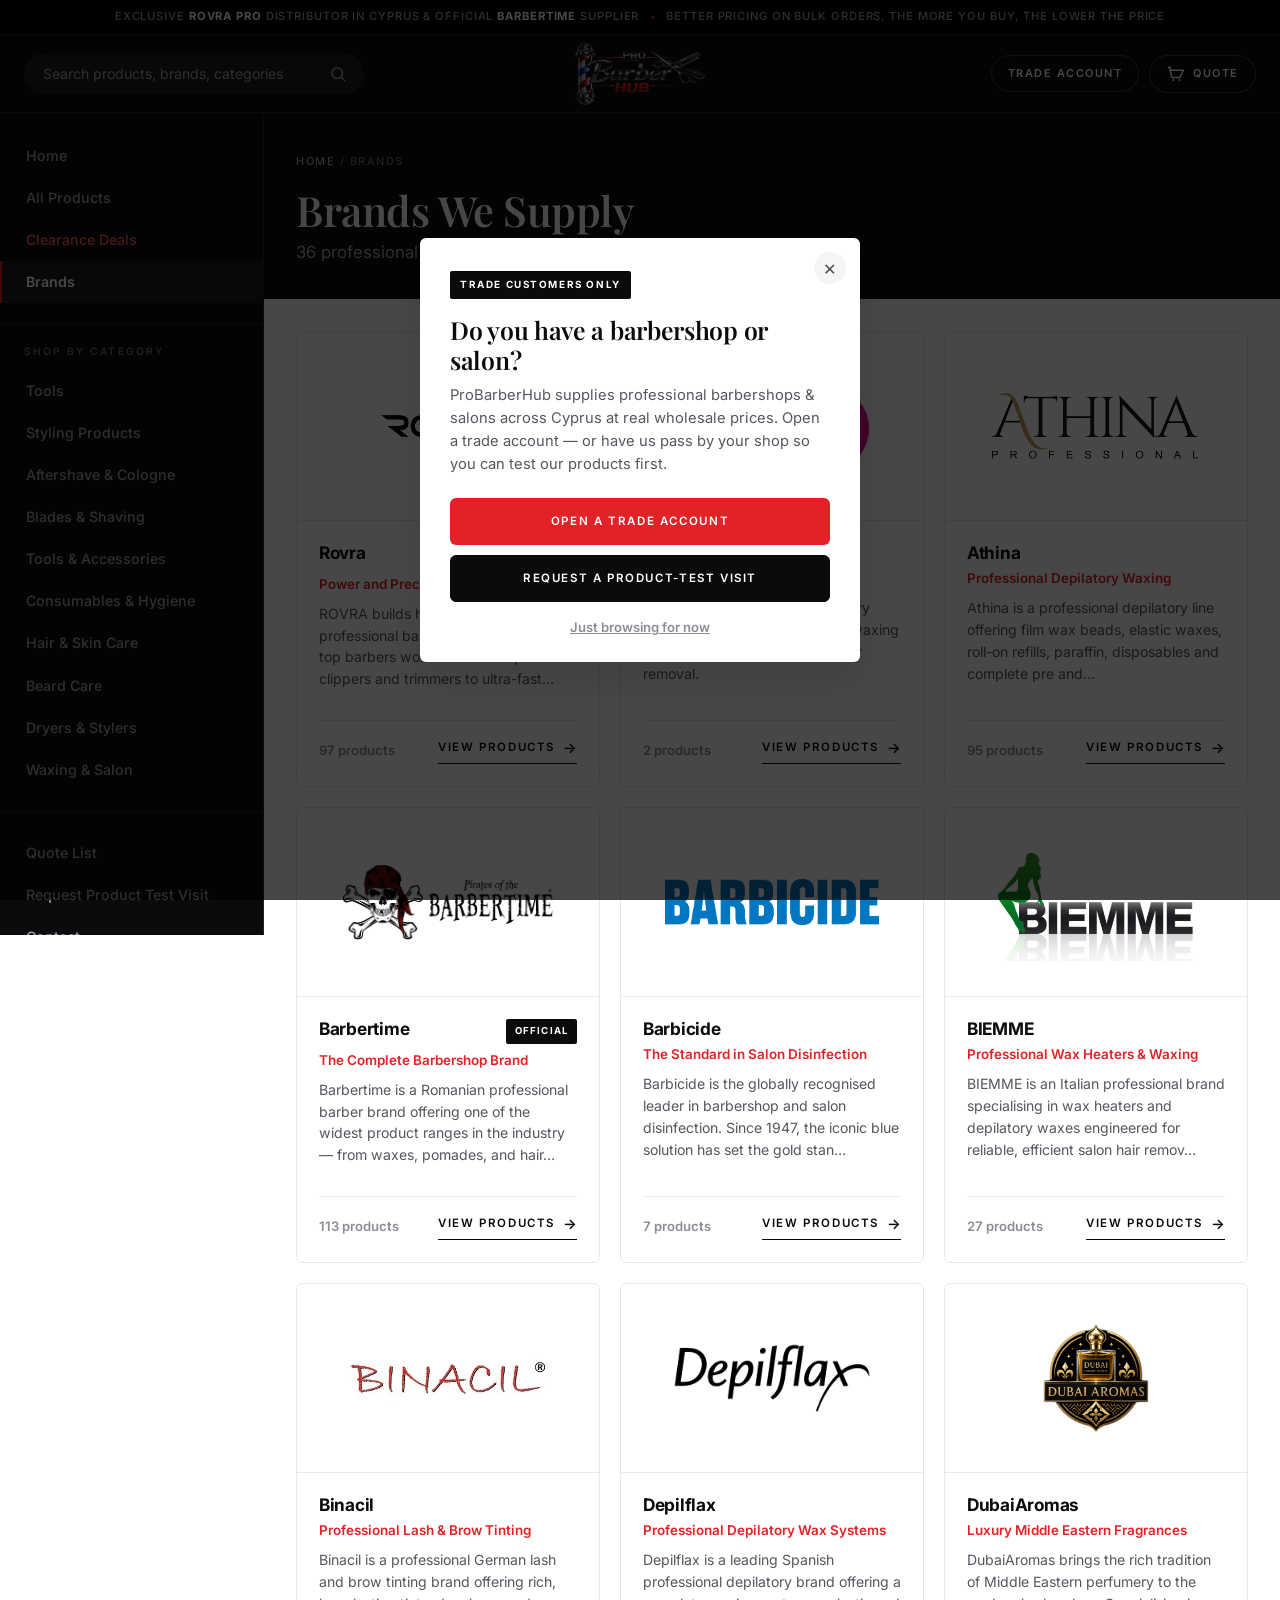
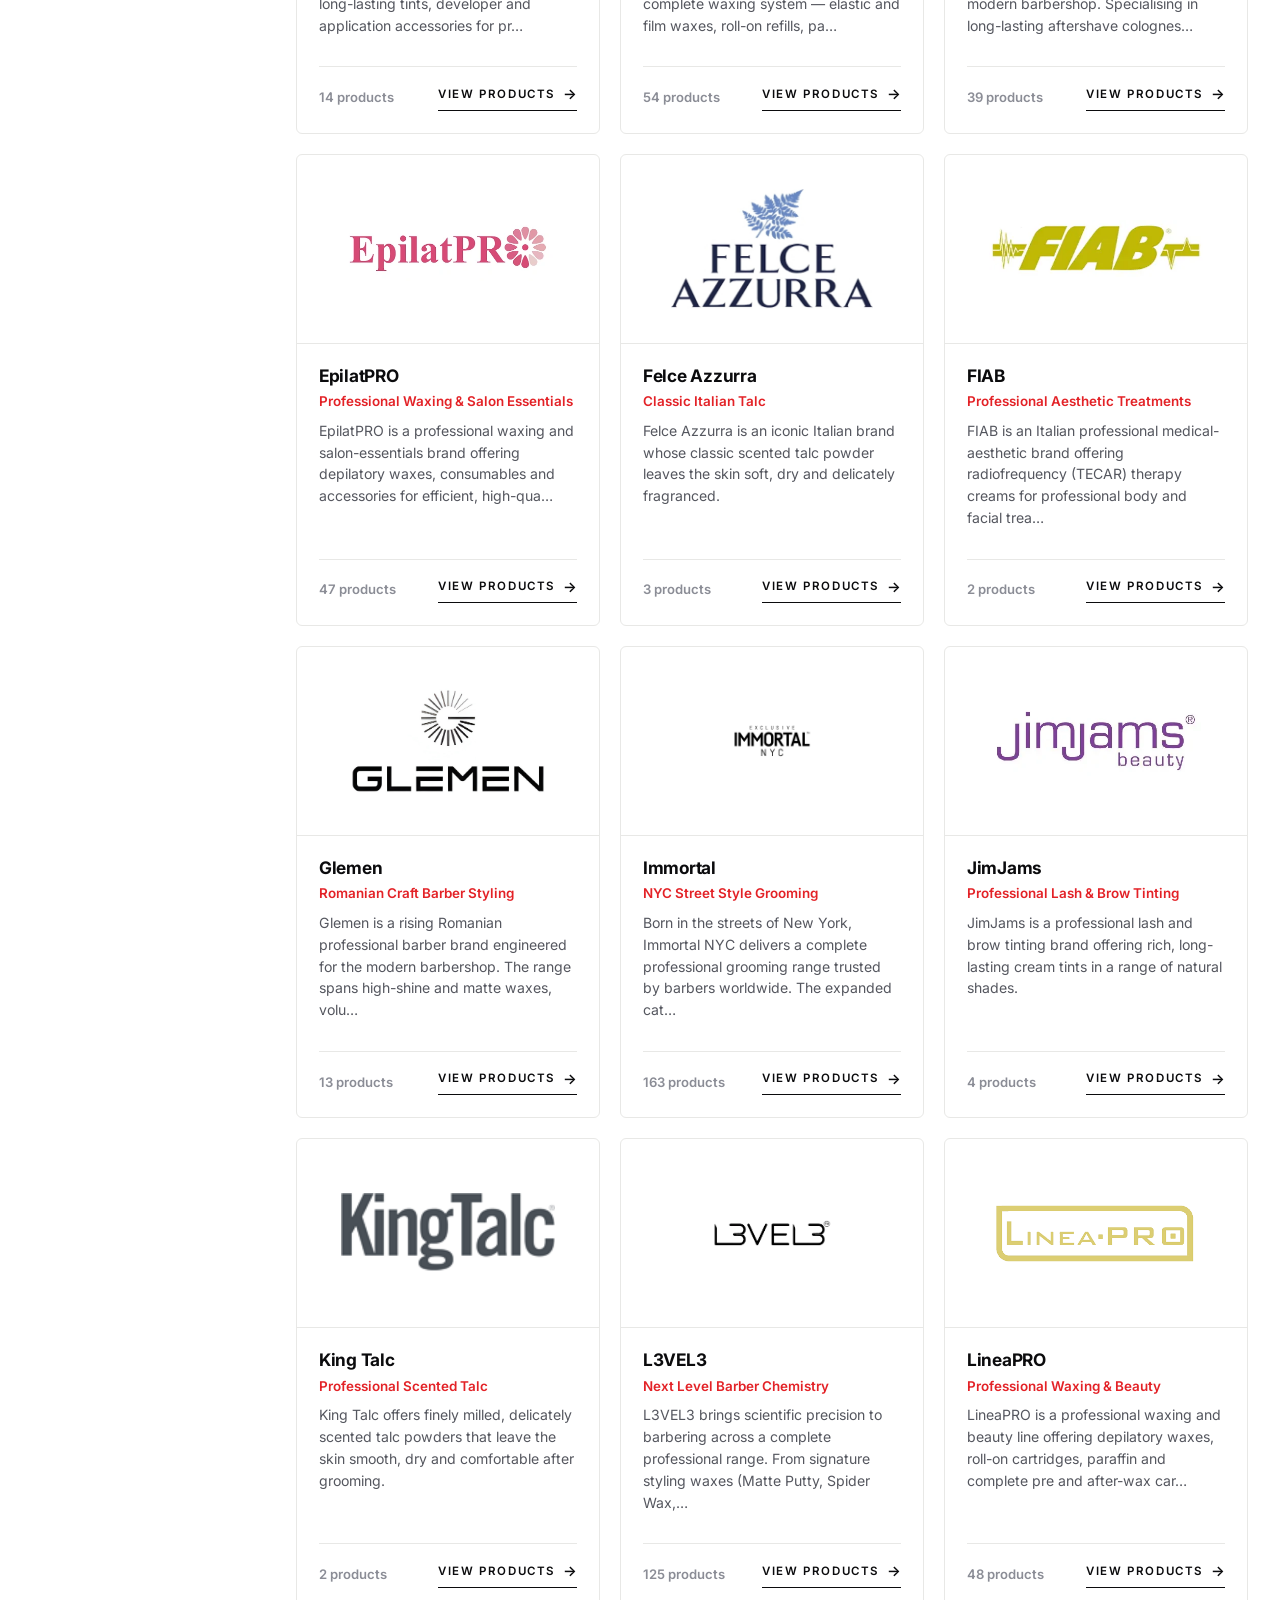
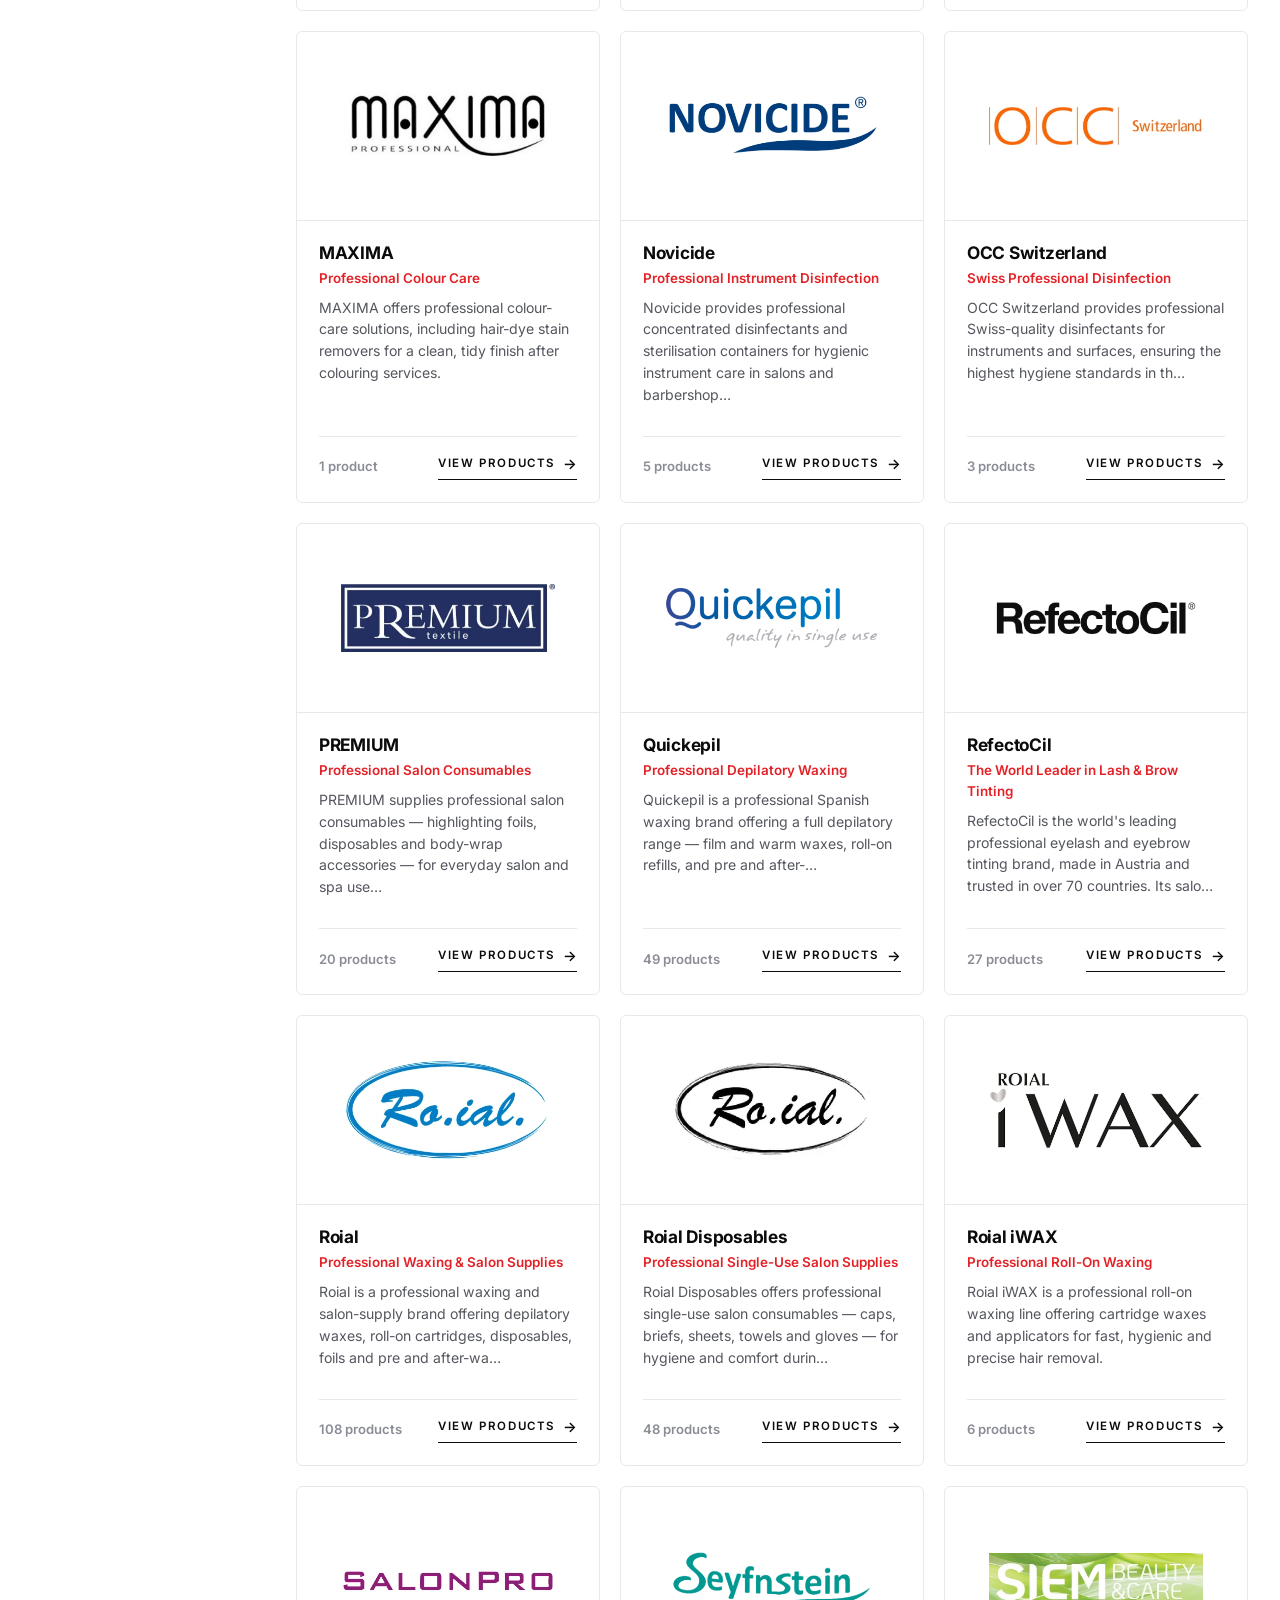
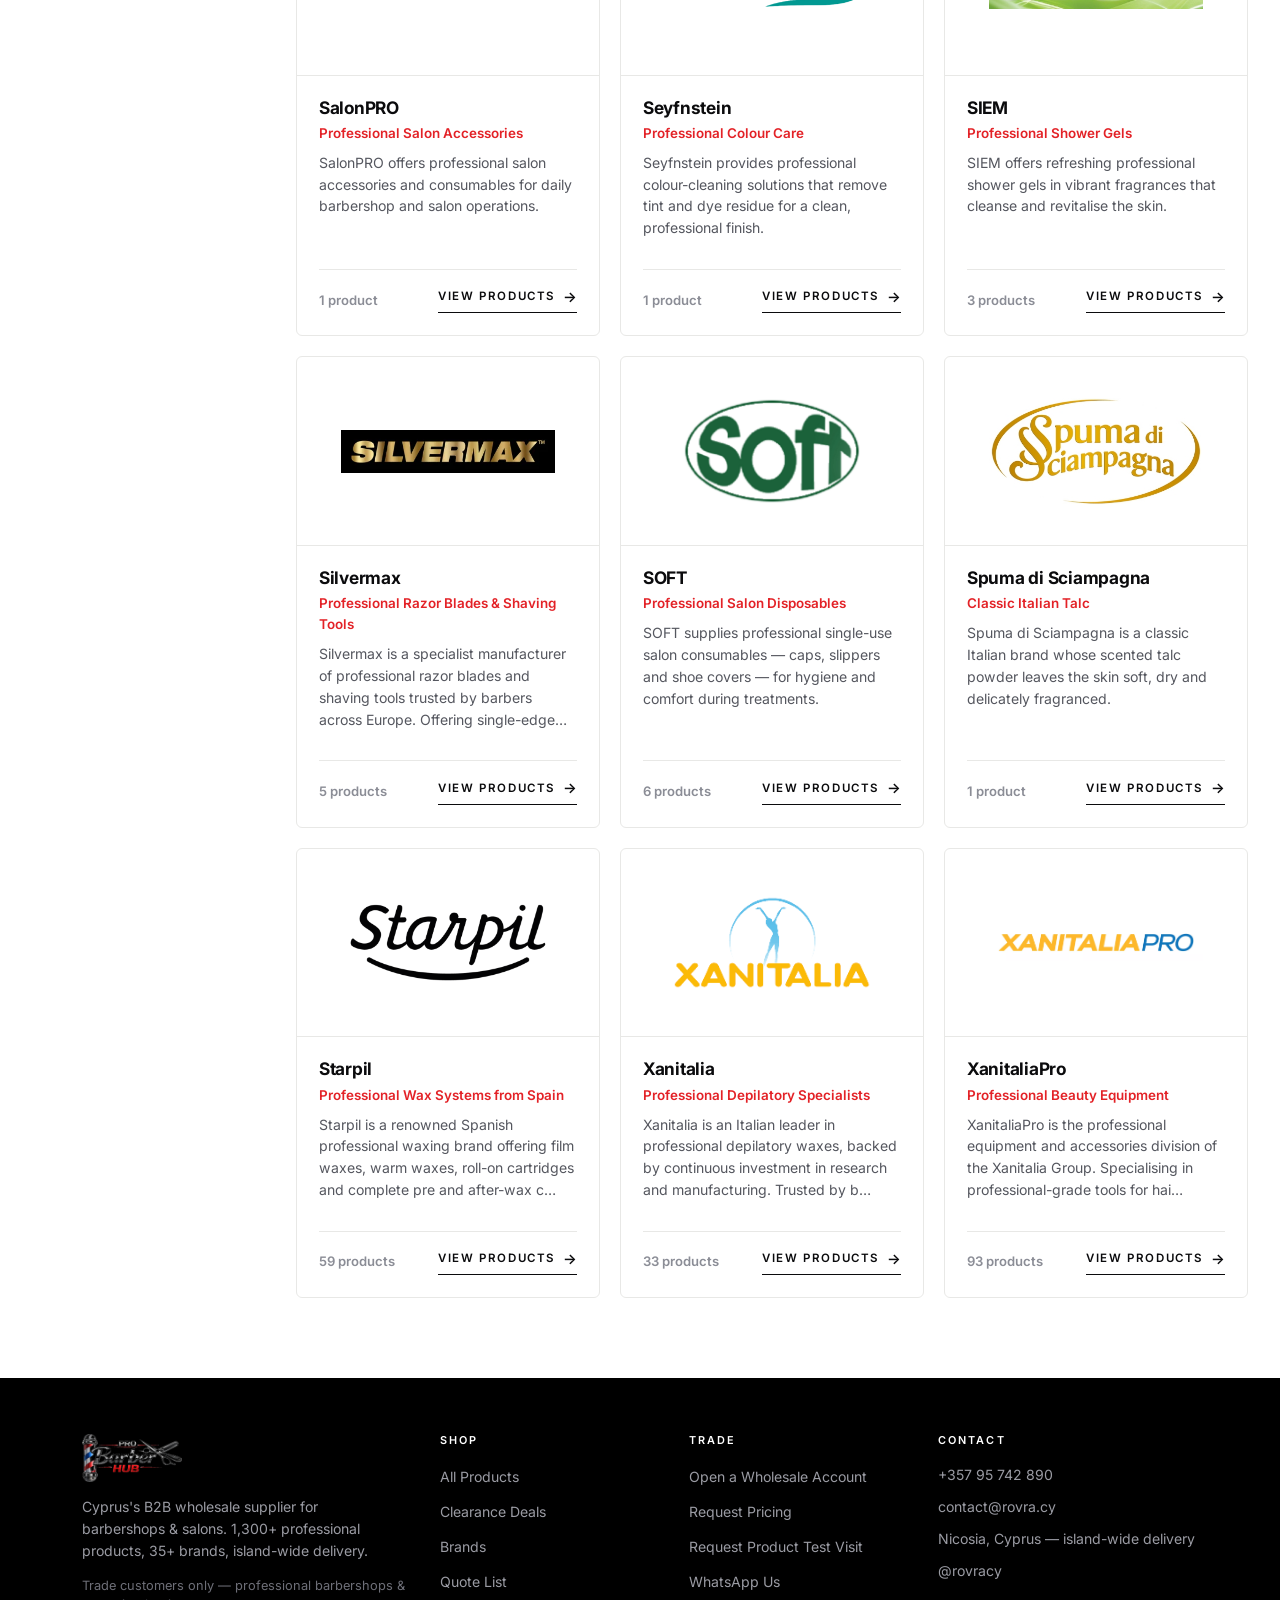
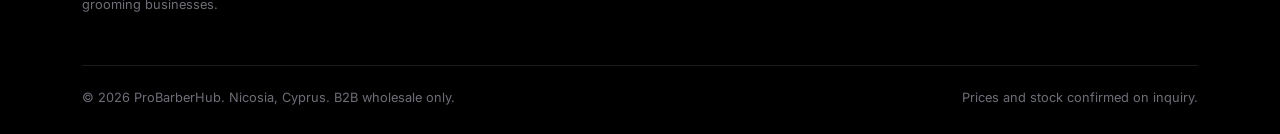
<file: brands.html>
<!DOCTYPE html>
<html lang="en">
<head>
<meta charset="UTF-8" />
<meta name="viewport" content="width=device-width, initial-scale=1.0" />
<meta name="theme-color" content="#0B0B0D" />
<title>Brands We Supply — ProBarberHub Wholesale</title>
<meta name="description" content="35+ professional barber and salon brands available at wholesale — Rovra, Barbertime, Immortal NYC, L3VEL3, Xanitalia and more. Official distributor lines." />
<link rel="icon" type="image/svg+xml" href="data:image/svg+xml,<svg xmlns=%22http://www.w3.org/2000/svg%22 viewBox=%220 0 100 100%22><rect width=%22100%22 height=%22100%22 rx=%2218%22 fill=%22%23131417%22/><text x=%2250%22 y=%2268%22 font-size=%2258%22 font-family=%22Arial%22 font-weight=%22900%22 fill=%22%23E32227%22 text-anchor=%22middle%22>P</text></svg>" />
<link rel="preconnect" href="https://fonts.googleapis.com">
<link rel="preconnect" href="https://fonts.gstatic.com" crossorigin>
<link href="https://fonts.googleapis.com/css2?family=Inter:wght@400;500;600;700&family=Playfair+Display:wght@500;600;700&display=swap" rel="stylesheet">
<link rel="stylesheet" href="css/style.css?v=50">
</head>
<body data-page="brands">

<div id="site-announce"></div>
<div id="site-topbar"></div>
<div id="sidebar-backdrop"></div>
<div class="shell">
  <aside id="site-sidebar"></aside>
  <div class="main-col">

<div class="page-header">
  <div class="container">
    <div class="breadcrumb"><a href="index.html">Home</a> / Brands</div>
    <h1 style="margin-bottom:6px;">Brands We Supply</h1>
    <p class="lede mb-0" id="page-sub">Loading brands…</p>
  </div>
</div>

<main class="container">
  <div class="brand-grid" id="brand-grid">
    <div class="skeleton-card"></div><div class="skeleton-card"></div><div class="skeleton-card"></div>
  </div>
</main>

  </div>
</div>

<footer class="site-footer" id="site-footer"></footer>

<script src="js/app.js?v=50"></script>
<script src="js/cards.js?v=50"></script>
<script src="js/chrome.js?v=50"></script>
<script>
  fetch('data/brands.json?v=50').then(r => r.json()).then(brands => {
    document.getElementById('page-sub').textContent = `${brands.length} professional brands · ${brands.reduce((s,b)=>s+b.productCount,0).toLocaleString()} products at trade prices.`;
    // fixed order: Rovra (house line) first, then alphabetical — never random
    const ordered = brands.slice().sort((a, b) =>
      (a.id === 'rovra' ? 0 : 1) - (b.id === 'rovra' ? 0 : 1) || a.name.localeCompare(b.name));
    document.getElementById('brand-grid').innerHTML = ordered.map(brandCard).join('');
  }).catch(err => { console.error(err); document.getElementById('page-sub').textContent = 'Could not load brands right now.'; });

  function brandCard(b) {
    return `
      <a class="brand-card" href="catalog.html?brand=${encodeURIComponent(b.id)}">
        <div class="brand-card-image"><img src="${b.image}" alt="${escapeHtml(b.name)}" loading="lazy"></div>
        <div class="brand-card-body">
          <div class="brand-card-top">
            <h3 style="margin:0;">${escapeHtml(b.name)}</h3>
            ${b.isOfficialDistributor ? '<span class="brand-official">Official</span>' : ''}
          </div>
          ${b.tagline ? `<div class="brand-tagline">${escapeHtml(b.tagline)}</div>` : ''}
          <p class="brand-desc">${escapeHtml((b.description || '').slice(0, 140))}${b.description && b.description.length > 140 ? '…' : ''}</p>
          <div class="brand-card-footer">
            <span class="brand-count">${b.productCount} product${b.productCount === 1 ? '' : 's'}</span>
            <span class="link-red">View products</span>
          </div>
        </div>
      </a>`;
  }
</script>
</body>
</html>
</file>
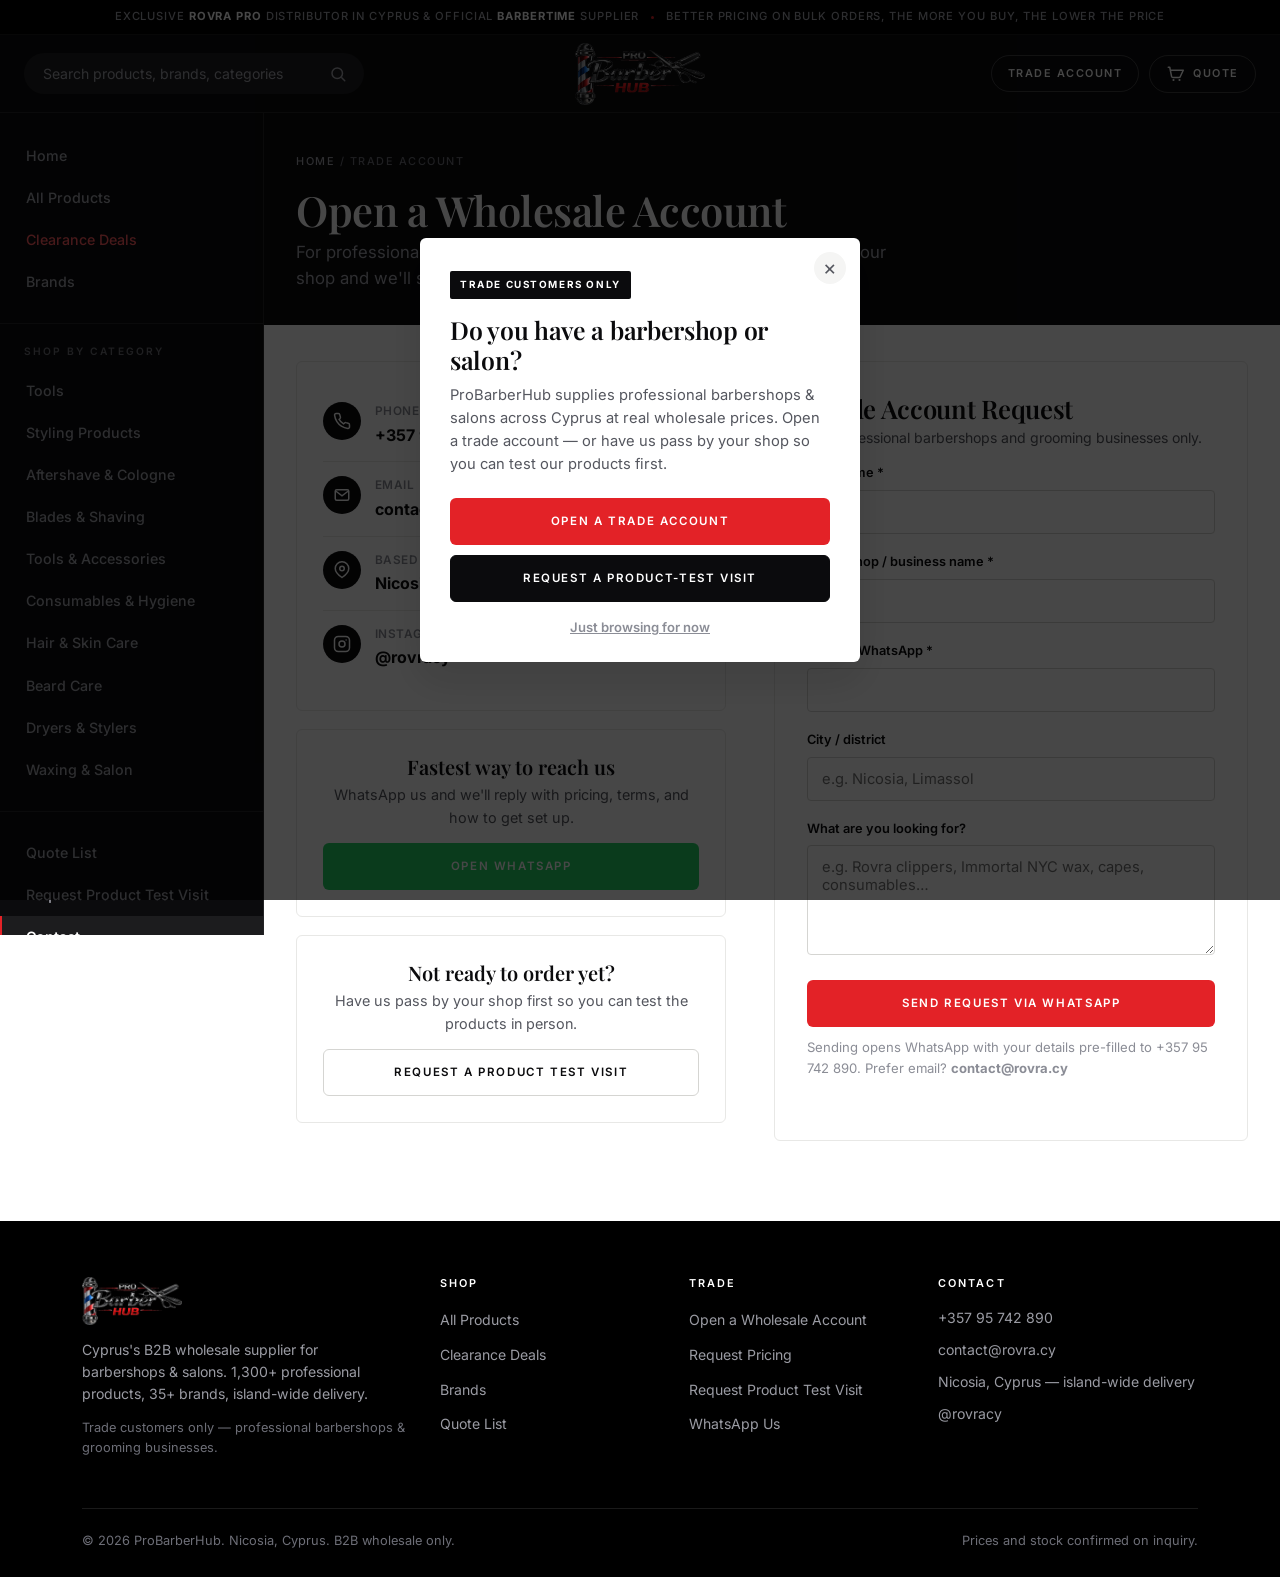
<file: contact.html>
<!DOCTYPE html>
<html lang="en">
<head>
<meta charset="UTF-8" />
<meta name="viewport" content="width=device-width, initial-scale=1.0" />
<meta name="theme-color" content="#0B0B0D" />
<title>Open a Trade Account — ProBarberHub Wholesale</title>
<meta name="description" content="Open a wholesale account with ProBarberHub. WhatsApp, phone, email or the trade form — based in Nicosia, delivering barber &amp; salon supplies island-wide across Cyprus." />
<link rel="icon" type="image/svg+xml" href="data:image/svg+xml,<svg xmlns=%22http://www.w3.org/2000/svg%22 viewBox=%220 0 100 100%22><rect width=%22100%22 height=%22100%22 rx=%2218%22 fill=%22%23131417%22/><text x=%2250%22 y=%2268%22 font-size=%2258%22 font-family=%22Arial%22 font-weight=%22900%22 fill=%22%23E32227%22 text-anchor=%22middle%22>P</text></svg>" />
<link rel="preconnect" href="https://fonts.googleapis.com">
<link rel="preconnect" href="https://fonts.gstatic.com" crossorigin>
<link href="https://fonts.googleapis.com/css2?family=Inter:wght@400;500;600;700&family=Playfair+Display:wght@500;600;700&display=swap" rel="stylesheet">
<link rel="stylesheet" href="css/style.css?v=50">
</head>
<body data-page="contact">

<div id="site-announce"></div>
<div id="site-topbar"></div>
<div id="sidebar-backdrop"></div>
<div class="shell">
  <aside id="site-sidebar"></aside>
  <div class="main-col">

<div class="page-header">
  <div class="container">
    <div class="breadcrumb"><a href="index.html">Home</a> / Trade Account</div>
    <h1 style="margin-bottom:6px;">Open a Wholesale Account</h1>
    <p class="lede mb-0">For professional barbershops and salons across Cyprus. Tell us about your shop and we'll set you up with trade pricing.</p>
  </div>
</div>

<main class="container contact-layout">
  <div>
    <div class="info-card">
      <div class="contact-row">
        <div class="ico"><svg width="18" height="18" viewBox="0 0 24 24" fill="none"><path d="M22 16.9v3a2 2 0 0 1-2.2 2 19.8 19.8 0 0 1-8.6-3.1 19.5 19.5 0 0 1-6-6A19.8 19.8 0 0 1 2.1 4.2 2 2 0 0 1 4.1 2h3a2 2 0 0 1 2 1.7c.1 1 .4 1.9.7 2.8a2 2 0 0 1-.4 2.1L8.1 9.9a16 16 0 0 0 6 6l1.3-1.3a2 2 0 0 1 2.1-.4c.9.3 1.8.6 2.8.7a2 2 0 0 1 1.7 2z" stroke="currentColor" stroke-width="2"/></svg></div>
        <div><div class="label">Phone / WhatsApp</div><div class="value"><a href="tel:+35795742890">+357 95 742 890</a></div></div>
      </div>
      <div class="contact-row">
        <div class="ico"><svg width="18" height="18" viewBox="0 0 24 24" fill="none"><rect x="3" y="5" width="18" height="14" rx="2" stroke="currentColor" stroke-width="2"/><path d="M4 7l8 6 8-6" stroke="currentColor" stroke-width="2"/></svg></div>
        <div><div class="label">Email</div><div class="value"><a href="mailto:contact@rovra.cy">contact@rovra.cy</a></div></div>
      </div>
      <div class="contact-row">
        <div class="ico"><svg width="18" height="18" viewBox="0 0 24 24" fill="none"><path d="M21 10c0 6-9 12-9 12s-9-6-9-12a9 9 0 1 1 18 0z" stroke="currentColor" stroke-width="2"/><circle cx="12" cy="10" r="3" stroke="currentColor" stroke-width="2"/></svg></div>
        <div><div class="label">Based In</div><div class="value">Nicosia, Cyprus — island-wide delivery</div></div>
      </div>
      <div class="contact-row">
        <div class="ico"><svg width="18" height="18" viewBox="0 0 24 24" fill="none"><rect x="2" y="2" width="20" height="20" rx="5" stroke="currentColor" stroke-width="2"/><circle cx="12" cy="12" r="4" stroke="currentColor" stroke-width="2"/><circle cx="17.5" cy="6.5" r="1" fill="currentColor"/></svg></div>
        <div><div class="label">Instagram</div><div class="value"><a href="https://instagram.com/rovracy" target="_blank" rel="noopener">@rovracy</a></div></div>
      </div>
    </div>
    <div class="info-card" style="text-align:center;">
      <h3 style="margin-bottom:6px;">Fastest way to reach us</h3>
      <p style="font-size:.9rem;">WhatsApp us and we'll reply with pricing, terms, and how to get set up.</p>
      <a href="#" class="btn btn-wa btn-block" data-whatsapp="Hi, I'd like to open a wholesale account with ProBarberHub. Can you share pricing and terms?">Open WhatsApp</a>
    </div>
    <div class="info-card" style="text-align:center;">
      <h3 style="margin-bottom:6px;">Not ready to order yet?</h3>
      <p style="font-size:.9rem;">Have us pass by your shop first so you can test the products in person.</p>
      <a href="test-visit.html" class="btn btn-outline btn-block">Request a Product Test Visit</a>
    </div>
  </div>

  <div class="form-card">
    <h2 style="margin-bottom:4px;">Trade Account Request</h2>
    <p style="font-size:.88rem;">For professional barbershops and grooming businesses only.</p>
    <form id="trade-form">
      <div class="form-row"><label for="fld-name">Your name *</label><input type="text" id="fld-name" required></div>
      <div class="form-row"><label for="fld-business">Barbershop / business name *</label><input type="text" id="fld-business" required></div>
      <div class="form-row"><label for="fld-phone">Phone / WhatsApp *</label><input type="tel" id="fld-phone" required></div>
      <div class="form-row"><label for="fld-city">City / district</label><input type="text" id="fld-city" placeholder="e.g. Nicosia, Limassol"></div>
      <div class="form-row"><label for="fld-message">What are you looking for?</label><textarea id="fld-message" placeholder="e.g. Rovra clippers, Immortal NYC wax, capes, consumables…"></textarea></div>
      <button type="submit" class="btn btn-red btn-block">Send Request via WhatsApp</button>
      <p class="form-note">Sending opens WhatsApp with your details pre-filled to +357 95 742 890. Prefer email? <a href="mailto:contact@rovra.cy" style="font-weight:700;">contact@rovra.cy</a></p>
      <div class="form-success" id="form-success">Thanks! We'll get back to you shortly with trade pricing.</div>
    </form>
  </div>
</main>

  </div>
</div>

<footer class="site-footer" id="site-footer"></footer>

<script src="js/app.js?v=50"></script>
<script src="js/cards.js?v=50"></script>
<script src="js/chrome.js?v=50"></script>
<script>
  const presetProduct = new URLSearchParams(location.search).get('product');
  if (presetProduct) {
    const m = document.getElementById('fld-message');
    if (m) m.value = `I'm interested in: ${presetProduct}`;
  }
  document.getElementById('trade-form').addEventListener('submit', (e) => {
    e.preventDefault();
    const v = id => (document.getElementById(id).value || '').trim();
    const lines = [
      `Trade account request from ${v('fld-name')}`,
      `Business: ${v('fld-business')}`,
      `Phone: ${v('fld-phone')}`,
      v('fld-city') ? `City: ${v('fld-city')}` : null,
      v('fld-message') ? `Looking for: ${v('fld-message')}` : null,
    ].filter(Boolean);
    window.open(whatsappLink(lines.join('\n')), '_blank', 'noopener');
    document.getElementById('form-success').classList.add('show');
  });
</script>
</body>
</html>
</file>
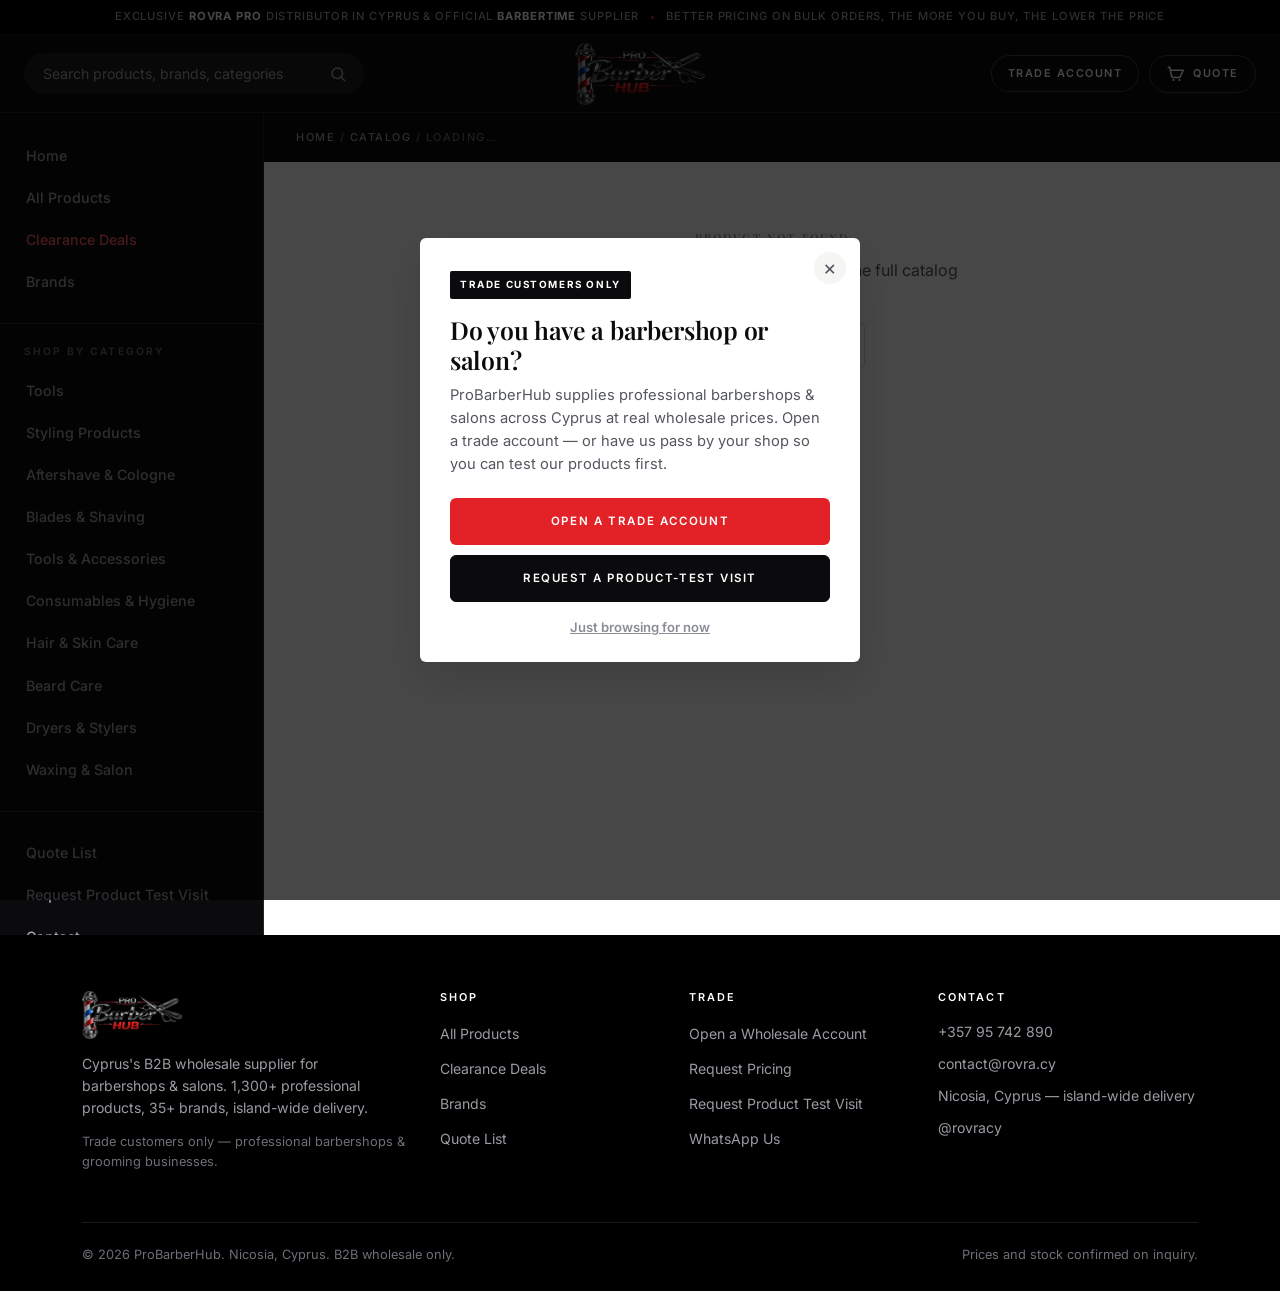
<file: product.html>
<!DOCTYPE html>
<html lang="en">
<head>
<meta charset="UTF-8" />
<meta name="viewport" content="width=device-width, initial-scale=1.0" />
<meta name="theme-color" content="#0B0B0D" />
<title id="doc-title">Product — ProBarberHub</title>
<meta name="description" id="doc-desc" content="Professional barber product available at wholesale trade pricing from ProBarberHub." />
<link rel="icon" type="image/svg+xml" href="data:image/svg+xml,<svg xmlns=%22http://www.w3.org/2000/svg%22 viewBox=%220 0 100 100%22><rect width=%22100%22 height=%22100%22 rx=%2218%22 fill=%22%23131417%22/><text x=%2250%22 y=%2268%22 font-size=%2258%22 font-family=%22Arial%22 font-weight=%22900%22 fill=%22%23E32227%22 text-anchor=%22middle%22>P</text></svg>" />
<link rel="preconnect" href="https://fonts.googleapis.com">
<link rel="preconnect" href="https://fonts.gstatic.com" crossorigin>
<link href="https://fonts.googleapis.com/css2?family=Inter:wght@400;500;600;700&family=Playfair+Display:wght@500;600;700&display=swap" rel="stylesheet">
<link rel="stylesheet" href="css/style.css?v=50">
</head>
<body data-page="product">

<div id="site-announce"></div>
<div id="site-topbar"></div>
<div id="sidebar-backdrop"></div>
<div class="shell">
  <aside id="site-sidebar"></aside>
  <div class="main-col">

<div class="page-header">
  <div class="container">
    <div class="breadcrumb" id="breadcrumb"><a href="index.html">Home</a> / <a href="catalog.html">Catalog</a> / <span id="bc-name">Loading…</span></div>
  </div>
</div>

<main class="container" id="pd-root">
  <div style="padding:60px 0;text-align:center;color:var(--ink-soft);">Loading product…</div>
</main>

<section style="padding-bottom:60px;">
  <div class="container">
    <div class="section-head" id="related-head" style="display:none;"><div class="section-title-red"><h2 id="related-heading">Related Products</h2></div></div>
    <div class="carousel-wrap" id="related-carousel-wrap" style="display:none;">
      <button class="carousel-arrow prev" aria-label="Previous">
        <svg width="18" height="18" viewBox="0 0 24 24" fill="none"><path d="M15 18l-6-6 6-6" stroke="currentColor" stroke-width="2.4" stroke-linecap="round" stroke-linejoin="round"/></svg>
      </button>
      <div class="carousel-track" id="related-grid"></div>
      <button class="carousel-arrow next" aria-label="Next">
        <svg width="18" height="18" viewBox="0 0 24 24" fill="none"><path d="M9 6l6 6-6 6" stroke="currentColor" stroke-width="2.4" stroke-linecap="round" stroke-linejoin="round"/></svg>
      </button>
    </div>
  </div>
</section>

  </div>
</div>

<footer class="site-footer" id="site-footer"></footer>

<script src="js/app.js?v=50"></script>
<script src="js/cards.js?v=50"></script>
<script src="js/chrome.js?v=50"></script>
<script src="js/carousel.js?v=50"></script>
<script src="js/product.js?v=50"></script>
</body>
</html>
</file>
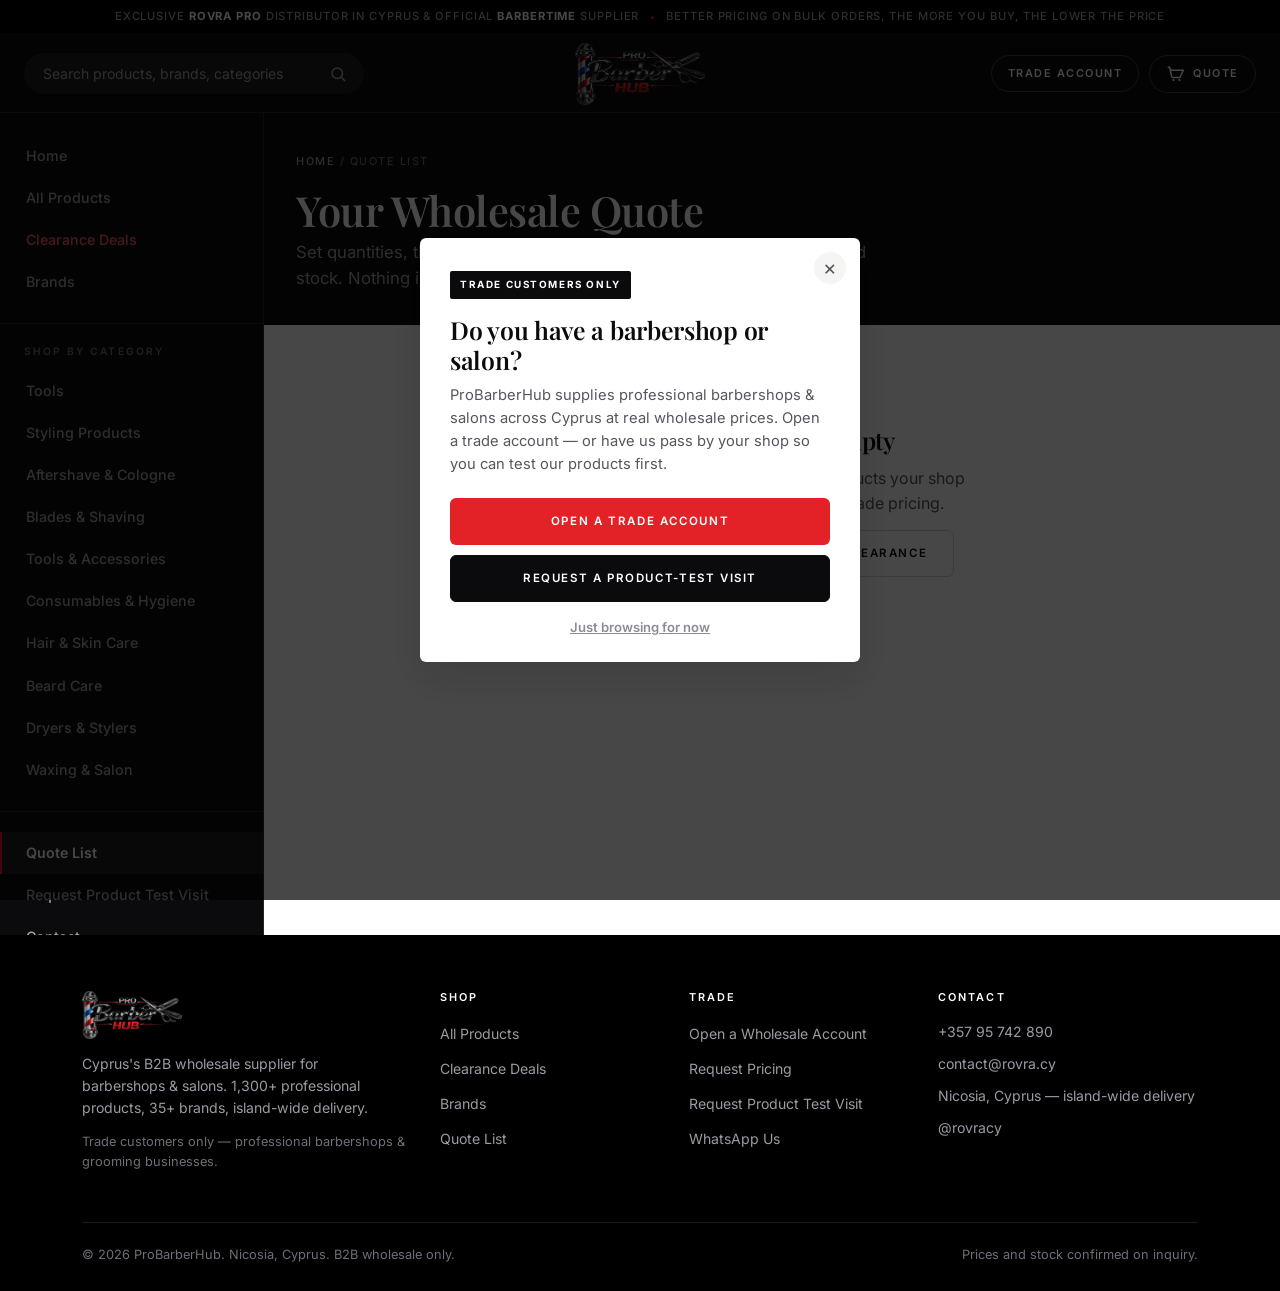
<file: quote.html>
<!DOCTYPE html>
<html lang="en">
<head>
<meta charset="UTF-8" />
<meta name="viewport" content="width=device-width, initial-scale=1.0" />
<meta name="theme-color" content="#0B0B0D" />
<title>Your Quote List — ProBarberHub Wholesale</title>
<meta name="description" content="Review the products in your wholesale quote and send them to ProBarberHub for trade pricing and availability." />
<link rel="icon" type="image/svg+xml" href="data:image/svg+xml,<svg xmlns=%22http://www.w3.org/2000/svg%22 viewBox=%220 0 100 100%22><rect width=%22100%22 height=%22100%22 rx=%2218%22 fill=%22%23131417%22/><text x=%2250%22 y=%2268%22 font-size=%2258%22 font-family=%22Arial%22 font-weight=%22900%22 fill=%22%23E32227%22 text-anchor=%22middle%22>P</text></svg>" />
<link rel="preconnect" href="https://fonts.googleapis.com">
<link rel="preconnect" href="https://fonts.gstatic.com" crossorigin>
<link href="https://fonts.googleapis.com/css2?family=Inter:wght@400;500;600;700&family=Playfair+Display:wght@500;600;700&display=swap" rel="stylesheet">
<link rel="stylesheet" href="css/style.css?v=50">
</head>
<body data-page="quote">

<div id="site-announce"></div>
<div id="site-topbar"></div>
<div id="sidebar-backdrop"></div>
<div class="shell">
  <aside id="site-sidebar"></aside>
  <div class="main-col">

<div class="page-header">
  <div class="container">
    <div class="breadcrumb"><a href="index.html">Home</a> / Quote List</div>
    <h1 style="margin-bottom:6px;">Your Wholesale Quote</h1>
    <p class="lede mb-0">Set quantities, then send us your list — we'll reply with trade pricing and stock. Nothing is charged; this is a pricing request.</p>
  </div>
</div>

<main class="container quote-layout">
  <div id="quote-root"></div>
</main>

  </div>
</div>

<footer class="site-footer" id="site-footer"></footer>

<script src="js/app.js?v=50"></script>
<script src="js/cards.js?v=50"></script>
<script src="js/chrome.js?v=50"></script>
<script src="js/quote.js?v=50"></script>
</body>
</html>
</file>
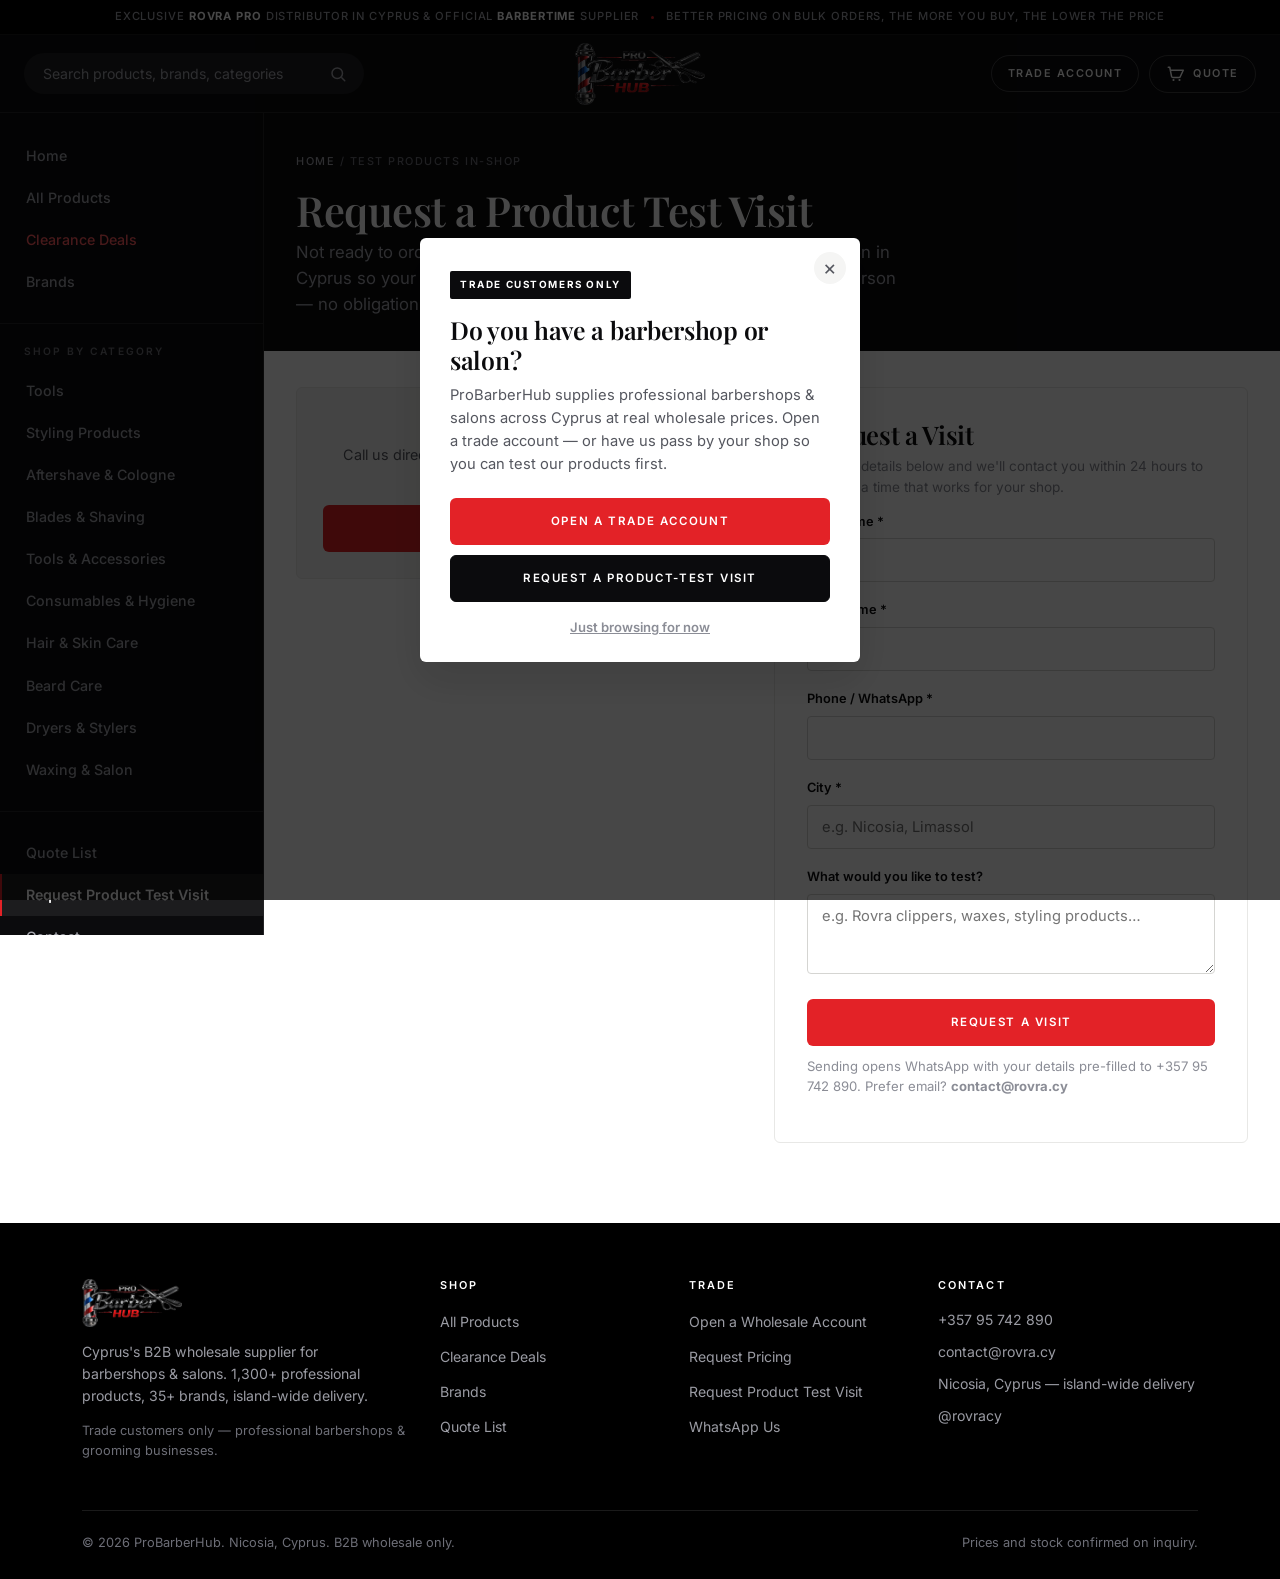
<file: test-visit.html>
<!DOCTYPE html>
<html lang="en">
<head>
<meta charset="UTF-8" />
<meta name="viewport" content="width=device-width, initial-scale=1.0" />
<meta name="theme-color" content="#0B0B0D" />
<title>Request a Product Test Visit — ProBarberHub Wholesale</title>
<meta name="description" content="Have ProBarberHub pass by your barbershop or salon in Cyprus to test Rovra, Barbertime and other professional products in person before you order." />
<link rel="icon" type="image/svg+xml" href="data:image/svg+xml,<svg xmlns=%22http://www.w3.org/2000/svg%22 viewBox=%220 0 100 100%22><rect width=%22100%22 height=%22100%22 rx=%2218%22 fill=%22%23131417%22/><text x=%2250%22 y=%2268%22 font-size=%2258%22 font-family=%22Arial%22 font-weight=%22900%22 fill=%22%23E32227%22 text-anchor=%22middle%22>P</text></svg>" />
<link rel="preconnect" href="https://fonts.googleapis.com">
<link rel="preconnect" href="https://fonts.gstatic.com" crossorigin>
<link href="https://fonts.googleapis.com/css2?family=Inter:wght@400;500;600;700&family=Playfair+Display:wght@500;600;700&display=swap" rel="stylesheet">
<link rel="stylesheet" href="css/style.css?v=50">
</head>
<body data-page="test-visit">

<div id="site-announce"></div>
<div id="site-topbar"></div>
<div id="sidebar-backdrop"></div>
<div class="shell">
  <aside id="site-sidebar"></aside>
  <div class="main-col">

<div class="page-header">
  <div class="container">
    <div class="breadcrumb"><a href="index.html">Home</a> / Test Products In-Shop</div>
    <h1 style="margin-bottom:6px;">Request a Product Test Visit</h1>
    <p class="lede mb-0">Not ready to order sight-unseen? We'll pass by your barbershop or salon in Cyprus so your team can try Rovra, Barbertime and our other lines in person — no obligation.</p>
  </div>
</div>

<main class="container contact-layout">
  <div>
    <div class="info-card" style="text-align:center; background:var(--bg-soft);">
      <h3 style="margin-bottom:10px; font-size:1.1rem;">Need it sooner?</h3>
      <p style="font-size:.9rem; margin-bottom:16px;">Call us directly — our team can arrange a visit this week.</p>
      <a href="tel:+35795742890" class="btn btn-red btn-block">Call +357 95 742 890</a>
    </div>
  </div>

  <div class="form-card">
    <h2 style="margin-bottom:6px;">Request a Visit</h2>
    <p style="font-size:.85rem; color:var(--muted);">Fill your details below and we'll contact you within 24 hours to arrange a time that works for your shop.</p>
    <form id="visit-form">
      <div class="form-row"><label for="fld-name">Your name *</label><input type="text" id="fld-name" required></div>
      <div class="form-row"><label for="fld-business">Shop name *</label><input type="text" id="fld-business" required></div>
      <div class="form-row"><label for="fld-phone">Phone / WhatsApp *</label><input type="tel" id="fld-phone" required></div>
      <div class="form-row"><label for="fld-city">City *</label><input type="text" id="fld-city" placeholder="e.g. Nicosia, Limassol" required></div>
      <div class="form-row"><label for="fld-products">What would you like to test?</label><textarea id="fld-products" placeholder="e.g. Rovra clippers, waxes, styling products…" style="min-height:80px;"></textarea></div>
      <button type="submit" class="btn btn-red btn-block">Request a Visit</button>
      <p class="form-note">Sending opens WhatsApp with your details pre-filled to +357 95 742 890. Prefer email? <a href="mailto:contact@rovra.cy" style="font-weight:700;">contact@rovra.cy</a></p>
      <div class="form-success" id="form-success">Thanks! We'll be in touch shortly to arrange your visit.</div>
    </form>
  </div>
</main>

  </div>
</div>

<footer class="site-footer" id="site-footer"></footer>

<script src="js/app.js?v=50"></script>
<script src="js/cards.js?v=50"></script>
<script src="js/chrome.js?v=50"></script>
<script>
  document.getElementById('visit-form').addEventListener('submit', (e) => {
    e.preventDefault();
    const v = id => (document.getElementById(id).value || '').trim();
    const lines = [
      `Product test visit request from ${v('fld-name')}`,
      `Business: ${v('fld-business')}`,
      `Phone: ${v('fld-phone')}`,
      `City: ${v('fld-city')}`,
      v('fld-products') ? `Products to test: ${v('fld-products')}` : null,
    ].filter(Boolean);
    window.open(whatsappLink(lines.join('\n')), '_blank', 'noopener');
    document.getElementById('form-success').classList.add('show');
  });
</script>
</body>
</html>
</file>
<file: css/style.css>
/* ProBarberHub — B2B barber & salon wholesale
   Black-framed B2B portal: black header, sidebar and bands around white content,
   red kept as a sparing accent, hairline borders, tight corners. */

:root {
  --brand: #E32227;
  --brand-dark: #B91A1F;
  --brand-light: #FDEAEA;
  --ink: #0B0B0D;
  --ink-soft: #55575F;
  --muted: #8B8D96;
  --bg: #FFFFFF;
  --bg-soft: #F5F5F4;
  --line: #E8E8E6;
  --line-2: #D5D5D2;
  --green: #1C9A5B;
  --wa: #25D366;

  /* dark surfaces (header, sidebar, bands, footer) */
  --black: #0B0B0D;
  --black-2: #151518;
  --black-line: rgba(255,255,255,.1);
  --on-black: #F4F4F5;
  --on-black-soft: #A4A5AD;

  --font: 'Inter', -apple-system, BlinkMacSystemFont, 'Segoe UI', sans-serif;
  --font-display: 'Playfair Display', Georgia, 'Times New Roman', serif;
  --sidebar-w: 264px;
  --topbar-h: 78px;
  --radius: 6px;
  --radius-sm: 4px;
  --shadow: 0 1px 2px rgba(11,11,13,.05);
  --shadow-md: 0 6px 20px rgba(11,11,13,.08);
  --shadow-lg: 0 18px 40px rgba(11,11,13,.14);
}

* { box-sizing: border-box; }
html { scroll-behavior: smooth; }
body {
  margin: 0;
  font-family: var(--font);
  background: var(--bg);
  color: var(--ink);
  line-height: 1.55;
  -webkit-font-smoothing: antialiased;
}
img { max-width: 100%; display: block; }
a { color: inherit; text-decoration: none; }
button { font-family: var(--font); }
::selection { background: var(--brand); color: #fff; }

.container { max-width: 1180px; margin: 0 auto; padding: 0 32px; }

/* ---------- Typography ---------- */
h1,h2,h3,h4 { margin: 0 0 12px; font-weight: 700; letter-spacing: -0.028em; line-height: 1.12; color: var(--ink); }
h1 { font-size: clamp(2.1rem, 4.2vw, 3.4rem); }
h2 { font-size: clamp(1.45rem, 2.4vw, 2rem); }
h1, h2 { font-family: var(--font-display); font-weight: 600; letter-spacing: -0.012em; line-height: 1.14; }
h3 { font-size: 1.08rem; letter-spacing:-0.015em; }
p { margin: 0 0 14px; color: var(--ink-soft); }

.eyebrow { display:inline-flex; align-items:center; gap:12px; font-size:.7rem; font-weight:700; letter-spacing:.2em; text-transform:uppercase; color:var(--brand); margin-bottom:14px; }
.eyebrow::before { content:''; width:26px; height:1px; background:currentColor; flex-shrink:0; }
.lede { font-size: 1.05rem; color: var(--ink-soft); max-width: 600px; }

/* ---------- Buttons ---------- */
.btn {
  display:inline-flex; align-items:center; justify-content:center; gap:9px;
  padding:15px 26px; border-radius:var(--radius); font-size:.72rem; font-weight:600; letter-spacing:.14em; text-transform:uppercase;
  border:1px solid transparent; cursor:pointer; white-space:nowrap; line-height:1.3;
  transition: background .15s ease, color .15s ease, border-color .15s ease, transform .1s ease;
}
.btn:active { transform: translateY(1px); }
.btn-red { background:var(--brand); color:#fff; }
.btn-red:hover { background:var(--brand-dark); }
.btn-dark { background:var(--black); color:#fff; border-color:var(--black); }
.btn-dark:hover { background:#26262b; border-color:#26262b; }
.btn-outline { background:#fff; border-color:var(--line-2); color:var(--ink); }
.btn-outline:hover { border-color:var(--ink); background:var(--ink); color:#fff; }
.btn-outline-light { background:transparent; border-color:rgba(255,255,255,.45); color:#fff; }
.btn-outline-light:hover { border-color:#fff; background:#fff; color:var(--black); }
.btn-wa { background:var(--wa); color:#fff; }
.btn-wa:hover { background:#1fb959; }
.btn-sm { padding:11px 18px; font-size:.66rem; border-radius:var(--radius-sm); }
.btn-block { width:100%; white-space:normal; text-align:center; }

/* keyboard focus */
a:focus-visible, button:focus-visible, .btn:focus-visible { outline:2px solid var(--brand); outline-offset:2px; }

.link-red { display:inline-flex; align-items:center; gap:8px; color:var(--ink); font-weight:600; font-size:.72rem; letter-spacing:.14em; text-transform:uppercase; padding-bottom:4px; border-bottom:1px solid var(--ink); transition:color .15s ease, border-color .15s ease; }
.link-red::after { content:'\2192'; font-size:.9rem; letter-spacing:0; transition:transform .15s ease; }
.link-red:hover { color:var(--brand); border-color:var(--brand); }
.link-red:hover::after { transform:translateX(3px); }

/* ============================================================
   SHELL — announcement bar + top bar + persistent left sidebar + main column
   ============================================================ */

.announce-bar { background:#000; color:var(--on-black-soft); border-bottom:1px solid var(--black-line); }
.announce-bar .container { display:flex; align-items:center; justify-content:center; gap:12px; min-height:34px; padding-top:7px; padding-bottom:7px; font-size:.7rem; font-weight:500; letter-spacing:.08em; text-transform:uppercase; text-align:center; }
.announce-bar strong { color:#fff; font-weight:700; }
.announce-bar .dot { width:3px; height:3px; border-radius:50%; background:var(--brand); flex-shrink:0; }

/* The wrapper must be the sticky element — a sticky child only sticks within
   its parent's box, so pinning #site-topbar keeps the bar visible the whole scroll. */
#site-topbar { position: sticky; top: 0; z-index: 200; }
.topbar {
  height: var(--topbar-h);
  background: var(--black); border-bottom: 1px solid var(--black-line);
  display:grid; grid-template-columns: 1fr auto 1fr; align-items:center; gap:20px; padding:0 24px;
}
.topbar-nav-group { display:flex; align-items:center; gap:16px; min-width:0; }
.topbar-logo { display:flex; align-items:center; flex-shrink:0; justify-self:center; }
.topbar-logo img { height:62px; width:auto; display:block; }
.sidebar-toggle {
  display:none; background:none; border:none; border-radius:var(--radius-sm);
  width:44px; height:44px; align-items:center; justify-content:center; cursor:pointer; flex-shrink:0;
}
.sidebar-toggle span, .sidebar-toggle span::before, .sidebar-toggle span::after { content:''; display:block; width:22px; height:1.5px; background:#fff; position:relative; border-radius:2px; }
.sidebar-toggle span::before { position:absolute; top:-7px; } .sidebar-toggle span::after { position:absolute; top:7px; }

.search { flex:1; display:flex; max-width:340px; background:rgba(255,255,255,.08); border-radius:999px; overflow:hidden; border:1px solid transparent; transition:border-color .15s ease, background .15s ease; }
.search:focus-within { border-color:rgba(255,255,255,.45); background:rgba(255,255,255,.12); }
.search input { flex:1; border:none; padding:11px 6px 11px 18px; font-family:var(--font); font-size:.88rem; color:#fff; outline:none; min-width:0; background:transparent; }
.search input::placeholder { color:var(--on-black-soft); }
.search input::-webkit-search-cancel-button { filter:invert(1); }
.search button { border:none; background:transparent; color:var(--on-black-soft); padding:0 16px; cursor:pointer; display:flex; align-items:center; }
.search button:hover { color:#fff; }

.topbar-actions { display:flex; align-items:center; gap:10px; justify-self:end; flex-shrink:0; }
.tool-btn {
  display:flex; align-items:center; gap:9px; color:#fff; padding:9px 16px; border-radius:999px;
  border:1px solid rgba(255,255,255,.22); background:transparent; cursor:pointer; font-weight:600; font-size:.68rem; letter-spacing:.14em; text-transform:uppercase;
  position:relative; transition:border-color .15s ease, background .15s ease, color .15s ease;
}
.tool-btn:hover { border-color:#fff; background:#fff; color:var(--black); }
.tool-btn .ico { display:flex; }
.tool-btn .label small { display:none; }
.quote-count {
  min-width:20px; height:20px; padding:0 5px; margin-left:-2px;
  background:var(--brand); color:#fff; border-radius:999px; font-size:.7rem; font-weight:800;
  display:flex; align-items:center; justify-content:center;
}
.quote-count:empty, .quote-count[data-count="0"] { display:none; }

.topbar-mobile-only { display:none; }

/* shell body: sidebar + main column */
.shell { display:flex; align-items:flex-start; }

.sidebar {
  width: var(--sidebar-w); flex-shrink:0; position:sticky; top:var(--topbar-h);
  height: calc(100vh - var(--topbar-h)); overflow-y:auto;
  background:var(--black); border-right:1px solid var(--black-line);
  padding: 22px 0 40px; scrollbar-width:thin; scrollbar-color:#2a2a2f transparent;
}
.sidebar-section { padding: 0 0 20px; }
.sidebar-section + .sidebar-section { border-top:1px solid var(--black-line); padding-top:20px; }
.sidebar-label { font-size:.64rem; font-weight:600; letter-spacing:.2em; text-transform:uppercase; color:#6f7078; margin-bottom:10px; padding:0 24px; }
.sidebar-nav { display:flex; flex-direction:column; }
.sidebar-nav a {
  display:flex; align-items:center; justify-content:space-between; gap:10px;
  padding:10px 24px; font-size:.89rem; font-weight:500; color:var(--on-black-soft);
  border-left:2px solid transparent; transition: background .15s ease, color .15s ease, border-color .15s ease;
}
.sidebar-nav a:hover { background:rgba(255,255,255,.05); color:#fff; }
.sidebar-nav a.active { background:rgba(255,255,255,.07); color:#fff; border-color:var(--brand); font-weight:600; }
.sidebar-nav a.hot { color:#ff5a5f; }
.sidebar-nav a.hot:hover { color:#ff8084; }
.sidebar-nav a .count { font-size:.74rem; font-weight:600; color:#6f7078; }
.sidebar-nav a.active .count { color:#fff; }
.sidebar-cta { margin:18px 24px 0; }

.main-col { flex:1; min-width:0; }

/* mobile sidebar drawer backdrop */
.sidebar-backdrop { display:none; position:fixed; inset:0; background:rgba(0,0,0,.6); z-index:205; }
.sidebar-backdrop.show { display:block; }

/* ---------- Promo carousel ---------- */
.promo-carousel { position:relative; width:100%; aspect-ratio:2.3/1; max-height:440px; min-height:220px; overflow:hidden; background:var(--ink); }
.promo-slide {
  position:absolute; inset:0; opacity:0; visibility:hidden; pointer-events:none;
  transition:opacity .6s ease;
}
.promo-slide.active { opacity:1; visibility:visible; pointer-events:auto; }
.promo-slide-media { position:absolute; inset:0; width:100%; height:100%; object-fit:cover; display:block; }
.promo-slide.slide-brand { background:linear-gradient(120deg, var(--brand-dark) 0%, var(--brand) 55%, #7a1216 100%); }
.promo-slide.slide-pic { background-size:cover; background-position:center right; background-repeat:no-repeat; }
.promo-slide-body {
  position:relative; z-index:2; height:100%; display:flex; flex-direction:column; justify-content:center;
  max-width:560px; padding:0 5vw; color:#fff;
}
.promo-slide-body .eyebrow { color:#fff; opacity:.85; }
.promo-slide-body h2 { color:#fff; font-size:clamp(1.6rem,3.4vw,2.7rem); margin-bottom:14px; text-shadow:0 2px 18px rgba(0,0,0,.3); }
.promo-slide-body p { color:rgba(255,255,255,.82); max-width:440px; margin-bottom:24px; }
.promo-slide-img { position:absolute; right:0; top:0; height:100%; width:45%; object-fit:contain; display:flex; align-items:center; justify-content:center; overflow:hidden; z-index:3; }
.promo-slide-img img { height:100%; width:100%; object-fit:contain; }
.promo-slide-scrim { position:absolute; inset:0; z-index:1; background:linear-gradient(90deg, rgba(0,0,0,.78) 0%, rgba(0,0,0,.4) 42%, transparent 72%); }

.promo-nav {
  position:absolute; top:50%; transform:translateY(-50%); width:42px; height:42px; border-radius:999px;
  background:rgba(0,0,0,.35); border:1px solid rgba(255,255,255,.35); display:flex; align-items:center; justify-content:center;
  cursor:pointer; z-index:5; color:#fff; transition:background .15s ease, color .15s ease, border-color .15s ease;
  -webkit-backdrop-filter:blur(6px); backdrop-filter:blur(6px);
}
.promo-nav:hover { background:#fff; border-color:#fff; color:var(--black); }
.promo-nav.prev { left:18px; } .promo-nav.next { right:18px; }
.promo-dots { position:absolute; bottom:18px; left:50%; transform:translateX(-50%); display:flex; gap:8px; z-index:5; }
.promo-dot { width:18px; height:2px; border-radius:2px; background:rgba(255,255,255,.35); border:none; cursor:pointer; padding:0; transition:width .2s ease, background .2s ease; }
.promo-dot.active { background:#fff; width:34px; }

/* ---------- Hero (kept for other pages/backwards compat) ---------- */
.hero { padding:64px 0 56px; background:var(--bg-soft); border-bottom:1px solid var(--line); }
.hero h1 { max-width:16ch; margin-bottom:20px; }
.hero-lede { font-size:1.12rem; max-width:520px; margin-bottom:32px; }
.hero-actions { display:flex; gap:14px; flex-wrap:wrap; margin-bottom:44px; }
.hero-stats { display:flex; gap:44px; flex-wrap:wrap; }
.hero-stat { display:flex; flex-direction:column; align-items:center; }
.stat-icon { color:var(--brand); margin-bottom:8px; }
.hero-stat .n { font-size:2rem; font-weight:700; color:var(--ink); line-height:1; letter-spacing:-.03em; }
.hero-stat .l { font-size:.8rem; color:var(--ink-soft); margin-top:6px; font-weight:500; }

/* ---------- Compact stats strip (sits right under the promo carousel) ---------- */
.stats-strip { padding:26px 0; background:var(--black); border-top:1px solid var(--black-line); }
.stats-strip .hero-stats { display:grid; grid-template-columns:repeat(4,1fr); gap:0; }
.stats-strip .hero-stat { text-align:center; padding:2px 16px; border-left:1px solid var(--black-line); }
.stats-strip .hero-stat:first-child { border-left:none; }
.stats-strip .hero-stat .n { font-family:var(--font-display); font-weight:600; letter-spacing:0; font-size:1.7rem; color:#fff; }
.stats-strip .hero-stat .l { font-size:.66rem; color:var(--on-black-soft); letter-spacing:.14em; text-transform:uppercase; margin-top:9px; }

/* ---------- Feature strip (light band, distinct from the dark footer below) ---------- */
.features { background:#fff; }
.features .container { display:grid; grid-template-columns:repeat(4,1fr); gap:0; padding-top:0; padding-bottom:0; }
.feature { display:flex; align-items:center; gap:13px; padding:22px 22px; border-right:1px solid var(--line); }
.feature:last-child { border-right:none; }
.feature .ico { width:38px; height:38px; border-radius:999px; background:var(--black); color:#fff; display:flex; align-items:center; justify-content:center; flex-shrink:0; }
.feature .txt strong { display:block; font-size:.86rem; font-weight:600; color:var(--ink); }
.feature .txt span { font-size:.76rem; color:var(--muted); }

/* ---------- Sections ---------- */
section { padding:64px 0; }
/* Homepage: a hairline between every stacked band so backgrounds never bleed together */
body[data-page="home"] main > section:not(.promo-carousel),
body[data-page="home"] main > .features { border-top:1px solid var(--line); }
.section-head { display:flex; align-items:flex-end; justify-content:space-between; gap:16px; margin-bottom:30px; flex-wrap:wrap; }
.section-head h2 { margin:0; }
.section-head h2 + p { margin-top:12px; }
/* short red rule above each section title */
.section-head h2::before { content:''; display:block; width:28px; height:2px; background:var(--brand); margin-bottom:16px; }
.sec-label { display:block; font-size:.75rem; font-weight:800; letter-spacing:.1em; text-transform:uppercase; color:var(--brand); margin-bottom:10px; }
/* legacy selectors kept for compatibility with older markup fragments */
.section-title-red { display:block; }
.section-title-red::before { display:none; }

/* ---------- Category tiles (clean B2B cards) ---------- */
.cat-tiles { display:grid; grid-template-columns:repeat(5,1fr); gap:14px; }
.cat-tile {
  display:flex; flex-direction:column; overflow:hidden; background:#fff;
  border:1px solid var(--line); border-radius:var(--radius);
  transition:border-color .15s ease, box-shadow .15s ease;
}
.cat-tile:hover { border-color:var(--ink); }
.cat-tile-img { aspect-ratio:4/3; overflow:hidden; background:#fff; border-bottom:1px solid var(--line); display:flex; align-items:center; justify-content:center; }
.cat-tile-img img { width:100%; height:100%; object-fit:contain; transition:transform .4s ease; }
.cat-tile:hover .cat-tile-img img { transform:scale(1.04); }
.cat-tile-body { padding:13px 15px; display:flex; align-items:center; justify-content:space-between; gap:10px; }
.cat-tile-body .txt strong { display:block; font-size:.88rem; font-weight:600; color:var(--ink); line-height:1.25; }
.cat-tile-body .txt span { font-size:.74rem; color:var(--muted); font-weight:500; }
.cat-tile-body .arr { color:var(--line-2); font-weight:400; font-size:1rem; transition:color .15s ease, transform .15s ease; }
.cat-tile:hover .cat-tile-body .arr { color:var(--ink); transform:translateX(3px); }
.cat-tile.tile-clearance { border-color:var(--brand); }
.cat-tile.tile-clearance .cat-tile-body .txt strong { color:var(--brand); }
.cat-tile-img { position:relative; }
.cat-discount-badge { position:absolute; top:12px; right:12px; background:var(--brand); color:#fff; padding:8px 12px; border-radius:var(--radius-sm); font-size:.7rem; font-weight:700; letter-spacing:.06em; text-transform:uppercase; text-align:center; line-height:1.2; z-index:2; }

/* ---------- Product grid + cards ---------- */
.product-grid { display:grid; grid-template-columns:repeat(4,1fr); gap:18px; }
.product-grid.cols-4 { grid-template-columns:repeat(4,1fr); }

.product-card {
  background:#fff; border:1px solid var(--line); border-radius:var(--radius); overflow:hidden;
  display:flex; flex-direction:column; position:relative; transition:box-shadow .18s ease, transform .18s ease, border-color .18s ease;
}
.product-card:hover { box-shadow:var(--shadow-md); transform:translateY(-2px); border-color:var(--ink); }
.product-thumb { aspect-ratio:1/1; background:#fff; border-bottom:1px solid var(--line); display:flex; align-items:center; justify-content:center; overflow:hidden; position:relative; }
.product-thumb img { width:100%; height:100%; object-fit:contain; padding:18px; transition:transform .35s ease; }
.product-card:hover .product-thumb img { transform:scale(1.06); }

.badges { position:absolute; top:12px; left:12px; display:flex; flex-direction:column; gap:6px; z-index:2; align-items:flex-start; }
.badge { font-size:.6rem; font-weight:700; letter-spacing:.1em; text-transform:uppercase; padding:5px 9px; border-radius:2px; }
.badge-clearance { background:var(--brand); color:#fff; }
.badge-new { background:var(--ink); color:#fff; }
.badge-pro { background:#fff; color:var(--ink-soft); border:1px solid var(--line-2); }
.badge-hot { background:var(--black); color:#fff; }
.badge-sub { font-size:.58rem; font-weight:600; letter-spacing:.02em; color:#fff; background:rgba(11,11,13,.72); padding:3px 8px; border-radius:2px; text-transform:capitalize; }
.fav-btn { display:none; }

.product-body { padding:16px 16px 16px; display:flex; flex-direction:column; gap:6px; flex:1; }
.product-brand { font-size:.64rem; font-weight:600; letter-spacing:.16em; text-transform:uppercase; color:var(--muted); }
.product-name { font-size:.92rem; font-weight:600; color:var(--ink); line-height:1.35; flex:1;
  display:-webkit-box; -webkit-line-clamp:2; -webkit-box-orient:vertical; overflow:hidden; }
.product-meta-row { display:flex; align-items:center; justify-content:space-between; gap:8px; margin-top:2px; }
.trade-chip { font-size:.76rem; font-weight:500; color:var(--muted); }
.product-actions { display:flex; gap:8px; margin-top:12px; }
.btn-quote { flex:1; padding:12px 10px; font-size:.64rem; font-weight:600; letter-spacing:.14em; text-transform:uppercase; border-radius:var(--radius-sm); border:1px solid var(--ink); background:var(--ink); color:#fff; cursor:pointer; display:flex; align-items:center; justify-content:center; gap:6px; transition:background .15s ease, border-color .15s ease; }
.btn-quote:hover { background:var(--brand); border-color:var(--brand); }
.btn-quote.added { background:var(--green); border-color:var(--green); }
.btn-view { padding:10px 14px; font-size:.8rem; font-weight:600; border-radius:var(--radius-sm); border:1px solid var(--line-2); background:#fff; color:var(--ink); transition:border-color .15s ease; }
.btn-view:hover { border-color:var(--ink); }

/* clearance band: black, so the white product cards stand out */
.clearance-band { background:var(--black); }
.clearance-band h2 { color:#fff; }
.clearance-band p { color:var(--on-black-soft); }
.clearance-band .link-red { color:#fff; border-color:rgba(255,255,255,.5); }
.clearance-band .link-red:hover { color:#fff; border-color:#fff; }
.clearance-band .product-card { border-color:transparent; }
.clearance-band .carousel-arrow { background:transparent; border-color:rgba(255,255,255,.3); color:#fff; }
.clearance-band .carousel-arrow:hover { background:#fff; border-color:#fff; color:var(--black); }
.soft-band { background:var(--bg-soft); }
.clearance-tag { display:inline-flex; align-items:center; gap:8px; background:var(--brand); color:#fff; font-size:.75rem; font-weight:800; letter-spacing:.04em; text-transform:uppercase; padding:7px 14px; border-radius:999px; }

/* promo band */
.promo {
  background:var(--black); color:#fff; border-radius:var(--radius); padding:56px 56px; display:flex; align-items:center; justify-content:space-between;
  gap:32px; flex-wrap:wrap; position:relative; overflow:hidden;
}
.promo::after { content:''; position:absolute; right:-60px; top:-90px; width:320px; height:320px; border-radius:50%; background:radial-gradient(circle, rgba(227,34,39,.35), transparent 70%); }
.promo h2 { color:#fff; margin-bottom:10px; }
.promo p { color:var(--on-black-soft); margin:0; max-width:480px; position:relative; z-index:1; }
.promo .eyebrow { color:var(--brand); }
.promo-actions { display:flex; gap:14px; flex-wrap:wrap; position:relative; z-index:1; }

/* brand strip (static fallback, kept for brands.html-style usage) */
.brand-strip { display:flex; flex-wrap:wrap; gap:10px; }
.brand-chip { padding:11px 18px; border:2px solid var(--line); border-radius:999px; font-size:.88rem; font-weight:700; color:var(--ink-soft); background:#fff; display:inline-flex; align-items:center; gap:8px; transition:border-color .15s ease, color .15s ease; flex-shrink:0; }
.brand-chip:hover { border-color:var(--brand); color:var(--ink); }
.brand-chip .off { width:6px; height:6px; border-radius:50%; background:var(--brand); flex-shrink:0; }

/* brand marquee — auto-scrolling, seamless loop, pauses on hover */
.brand-marquee { position:relative; overflow:hidden; }
.brand-marquee::before, .brand-marquee::after {
  content:''; position:absolute; top:0; bottom:0; width:70px; z-index:2; pointer-events:none;
}
.brand-marquee::before { left:0; background:linear-gradient(90deg, var(--bg) 0%, transparent 100%); }
.brand-marquee::after { right:0; background:linear-gradient(270deg, var(--bg) 0%, transparent 100%); }
.brand-marquee-track { display:flex; gap:14px; width:max-content; animation: brand-scroll 70s linear infinite; }
.brand-marquee:hover .brand-marquee-track,
.brand-marquee-track.paused { animation-play-state:paused; }
@keyframes brand-scroll { from { transform:translateX(0); } to { transform:translateX(-50%); } }

/* brand logo tiles — used in the homepage "Brands we supply" logo carousel */
.brand-logo {
  flex-shrink:0; width:160px; height:88px; display:flex; align-items:center; justify-content:center;
  background:#fff; border:1px solid var(--line); border-radius:var(--radius); padding:18px 22px;
  transition:border-color .15s ease;
}
.brand-logo:hover { border-color:var(--ink); }
.brand-logo img { max-width:100%; max-height:100%; object-fit:contain; }
@media (max-width:640px){ .brand-logo { width:130px; height:74px; padding:14px 16px; } }

/* product carousel (New In / Clearance) — horizontal snap-scroll with arrow controls */
.carousel-wrap { position:relative; padding:0 52px; }
.carousel-track {
  display:flex; gap:18px; overflow-x:auto; scroll-snap-type:x mandatory;
  scrollbar-width:none; -ms-overflow-style:none; scroll-behavior:smooth;
}
.carousel-track::-webkit-scrollbar { display:none; }
.carousel-track > .product-card,
.carousel-track > .skeleton-card { flex:0 0 auto; width:240px; scroll-snap-align:start; }
.carousel-arrow {
  position:absolute; top:50%; transform:translateY(-50%); width:42px; height:42px; border-radius:999px;
  background:#fff; border:1px solid var(--line-2); display:flex; align-items:center; justify-content:center;
  cursor:pointer; z-index:5; color:var(--ink); transition:border-color .15s ease, background .15s ease, color .15s ease, opacity .15s ease;
}
.carousel-arrow:hover { border-color:var(--ink); background:var(--ink); color:#fff; }
.carousel-arrow.prev { left:0; }
.carousel-arrow.next { right:0; }
.carousel-arrow:disabled { opacity:.3; cursor:default; pointer-events:none; }

/* steps */
.steps { display:grid; grid-template-columns:repeat(3,1fr); gap:20px; }
.step { background:#fff; border:1px solid var(--line); border-radius:var(--radius); padding:28px; transition:box-shadow .18s ease, transform .18s ease; }
.step:hover { box-shadow:var(--shadow-md); transform:translateY(-2px); }
.step-num { font-size:.72rem; font-weight:700; letter-spacing:.2em; color:var(--brand); padding-bottom:14px; margin-bottom:18px; border-bottom:1px solid var(--line); }
.step h3 { font-family:var(--font-display); font-size:1.3rem; font-weight:600; letter-spacing:0; margin-bottom:10px; }
.step p { margin-bottom:0; }

/* ---------- Footer ---------- */
.site-footer { background:#000; color:#9a9ba3; padding:56px 0 26px; margin-top:0; }
.footer-grid { display:grid; grid-template-columns:1.5fr 1fr 1fr 1.2fr; gap:32px; margin-bottom:36px; }
.site-footer h4 { color:#fff; font-size:.68rem; font-weight:600; text-transform:uppercase; letter-spacing:.2em; margin-bottom:18px; }
.site-footer ul { list-style:none; margin:0; padding:0; display:flex; flex-direction:column; gap:10px; }
.site-footer a { color:#9a9ba3; font-size:.88rem; transition:color .15s ease; } .site-footer a:hover { color:#fff; }
.site-footer .topbar-logo { margin-bottom:14px; }
.site-footer .topbar-logo img { height:48px; }
.footer-contact li { display:flex; gap:9px; font-size:.88rem; color:#9a9ba3; }
.footer-bottom { border-top:1px solid rgba(255,255,255,.1); padding-top:22px; display:flex; justify-content:space-between; gap:12px; flex-wrap:wrap; font-size:.8rem; color:#6d6e77; }

/* ---------- Page header ---------- */
.page-header { background:var(--black); padding:40px 0 34px; }
.page-header h1 { color:#fff; font-size:clamp(1.8rem, 3.4vw, 2.6rem); }
.page-header .lede, .page-header p { color:var(--on-black-soft); }
.breadcrumb { font-size:.68rem; color:#6f7078; margin-bottom:16px; font-weight:500; letter-spacing:.14em; text-transform:uppercase; }
.breadcrumb a { color:var(--on-black-soft); }
.breadcrumb a:hover { color:#fff; }

/* ---------- Catalog (page-level filters, sidebar handles categories) ---------- */
.catalog-layout { padding-top:32px; padding-bottom:80px; }
.results-bar { display:flex; align-items:center; justify-content:space-between; gap:14px; margin-bottom:22px; flex-wrap:wrap; }
.results-count { font-size:.7rem; color:var(--muted); font-weight:600; letter-spacing:.14em; text-transform:uppercase; }
.active-filters { display:flex; gap:8px; flex-wrap:wrap; }
.filter-pill { display:inline-flex; align-items:center; gap:7px; padding:6px 12px; background:var(--black); color:#fff; border-radius:2px; font-size:.76rem; font-weight:500; }
.filter-pill button { color:rgba(255,255,255,.6) !important; }
.filter-pill button:hover { color:#fff !important; }
.filter-pill button { border:none; background:none; cursor:pointer; color:var(--muted); font-size:.9rem; line-height:1; padding:0; }
.empty-state { text-align:center; padding:70px 20px; color:var(--ink-soft); }
.empty-state h3 { font-family:var(--font-display); font-size:1.5rem; font-weight:600; }
.empty-state p { max-width:420px; margin-left:auto; margin-right:auto; }
/* phone-only button that reveals the filter fields */
.filters-toggle { display:none; }
.load-more-wrap { display:flex; justify-content:center; margin-top:40px; }

/* filter bar (formerly sidebar) now sits inline above the grid on catalog page */
.filters {
  display:flex; align-items:flex-end; gap:18px; flex-wrap:wrap;
  background:#fff; border:1px solid var(--line); border-radius:var(--radius); padding:18px 20px; margin-bottom:24px;
}
.filters h3 { display:none; }
.filter-group { margin-bottom:0; min-width:170px; flex:1; }
.filter-group.grow-search { flex:2; min-width:220px; }
.filter-group > label { display:block; font-size:.64rem; font-weight:600; letter-spacing:.16em; text-transform:uppercase; color:var(--muted); margin-bottom:8px; }
.filter-group select, .filter-group input[type=search] { width:100%; padding:10px 12px; border:1px solid var(--line-2); border-radius:var(--radius-sm); font-family:var(--font); font-size:.88rem; background:#fff; color:var(--ink); }
.filter-group select:focus, .filter-group input:focus { outline:none; border-color:var(--ink); box-shadow:0 0 0 1px var(--ink); }
.check-row { display:flex; align-items:center; gap:8px; font-size:.86rem; color:var(--ink); cursor:pointer; white-space:nowrap; }
.check-row input { width:16px; height:16px; accent-color:var(--ink); }
.filter-checks { display:flex; gap:16px; flex-wrap:wrap; }
#f-clear { flex-shrink:0; }

.skeleton-grid { display:grid; grid-template-columns:repeat(4,1fr); gap:18px; }
.skeleton-card { aspect-ratio:3/4; border-radius:var(--radius); background:linear-gradient(100deg,var(--bg-soft) 30%,var(--line) 50%,var(--bg-soft) 70%); background-size:200% 100%; animation:shimmer 1.4s infinite; }
@keyframes shimmer { 0%{background-position:200% 0;} 100%{background-position:-200% 0;} }

/* ---------- Product detail ---------- */
.product-detail { display:grid; grid-template-columns:1fr 1fr; gap:52px; padding:36px 0 64px; }
.gallery-main { aspect-ratio:1/1; background:#fff; border:1px solid var(--line); border-radius:var(--radius); display:flex; align-items:center; justify-content:center; overflow:hidden; margin-bottom:14px; }
.gallery-main img { width:100%; height:100%; object-fit:contain; padding:36px; }
.gallery-thumbs { display:flex; gap:10px; flex-wrap:wrap; }
.gallery-thumbs img { width:66px; height:66px; object-fit:contain; padding:8px; background:#fff; border:1px solid var(--line); border-radius:var(--radius-sm); cursor:pointer; transition:border-color .15s ease; }
.gallery-thumbs img.active, .gallery-thumbs img:hover { border-color:var(--ink); }
.pd-brand a { font-size:.7rem; font-weight:600; letter-spacing:.18em; text-transform:uppercase; color:var(--brand); }
.pd-title { margin-top:12px; margin-bottom:16px; font-size:clamp(1.6rem, 2.5vw, 2.2rem); }
body[data-page="product"] .page-header { padding:16px 0; }
body[data-page="product"] .breadcrumb { margin:0; }
#pd-root h3 { font-size:.68rem; font-weight:600; letter-spacing:.2em; text-transform:uppercase; color:var(--muted); margin-bottom:14px; }
.pd-meta { display:flex; gap:8px; align-items:center; margin-bottom:18px; flex-wrap:wrap; }
.pd-tag { font-size:.64rem; font-weight:600; text-transform:uppercase; letter-spacing:.12em; padding:6px 11px; border-radius:2px; background:var(--bg-soft); color:var(--ink-soft); border:1px solid var(--line-2); }
.pd-tag.clr { background:var(--brand); color:#fff; border-color:var(--brand); }
.pd-trade { background:var(--bg-soft); border:1px solid var(--line); border-left:2px solid var(--brand); border-radius:var(--radius-sm); padding:16px 18px; margin:20px 0; font-size:.92rem; }
.pd-trade strong { color:var(--ink); }
.pd-actions { display:flex; gap:12px; margin:20px 0 28px; flex-wrap:wrap; }
.pd-features { list-style:none; padding:0; margin:0; display:flex; flex-direction:column; gap:10px; }
.pd-features li { display:flex; gap:10px; font-size:.92rem; color:var(--ink-soft); }
.pd-features li::before { content:'✓'; color:var(--green); font-weight:800; }

/* ---------- Brands page ---------- */
.brand-grid { display:grid; grid-template-columns:repeat(3,1fr); gap:20px; padding:32px 0 80px; }
.brand-card { border:1px solid var(--line); background:#fff; border-radius:var(--radius); overflow:hidden; display:flex; flex-direction:column; transition:box-shadow .18s ease, transform .18s ease, border-color .18s ease; }
.brand-card:hover { box-shadow:var(--shadow-md); transform:translateY(-2px); border-color:var(--ink); }
.brand-card-image { aspect-ratio:16/10; background:transparent; overflow:hidden; display:flex; align-items:center; justify-content:center; }
.brand-card-image { border-bottom:1px solid var(--line); }
.brand-card-image img { width:100%; height:100%; object-fit:contain; padding:34px 44px; }
.brand-card-body { padding:22px; flex:1; display:flex; flex-direction:column; }
.brand-card-top { display:flex; justify-content:space-between; align-items:flex-start; gap:10px; margin-bottom:6px; }
.brand-official { font-size:.6rem; font-weight:700; text-transform:uppercase; letter-spacing:.12em; color:#fff; background:var(--black); padding:5px 9px; border-radius:2px; white-space:nowrap; }
.brand-tagline { font-size:.84rem; color:var(--brand); font-weight:600; margin-bottom:8px; }
.brand-desc { font-size:.88rem; flex:1; }
.brand-card-footer { display:flex; justify-content:space-between; align-items:center; margin-top:16px; padding-top:16px; border-top:1px solid var(--line); }
.brand-count { font-size:.82rem; color:var(--muted); font-weight:600; }

/* ---------- Contact ---------- */
.contact-layout { display:grid; grid-template-columns:1fr 1.1fr; gap:48px; padding-top:36px; padding-bottom:80px; }
.info-card { border:1px solid var(--line); background:#fff; border-radius:var(--radius); padding:26px; margin-bottom:18px; }
.contact-row { display:flex; gap:14px; padding:14px 0; border-bottom:1px solid var(--line); }
.contact-row:last-child { border-bottom:none; }
.contact-row .ico { width:38px; height:38px; border-radius:999px; background:var(--black); display:flex; align-items:center; justify-content:center; flex-shrink:0; color:#fff; }
.contact-row .label { font-size:.74rem; text-transform:uppercase; letter-spacing:.04em; color:var(--muted); margin-bottom:2px; font-weight:600; }
.contact-row .value { font-weight:700; color:var(--ink); }
.form-card { border:1px solid var(--line); background:#fff; border-radius:var(--radius); padding:32px; }
.form-card h2 { font-size:1.6rem; }
.info-card h3 { font-family:var(--font-display); font-size:1.25rem; font-weight:600; letter-spacing:0; }
.form-row { margin-bottom:18px; }
.form-row label { display:block; font-size:.8rem; font-weight:600; margin-bottom:7px; color:var(--ink); }
.form-row input, .form-row textarea, .form-row select { width:100%; padding:12px 14px; border:1px solid var(--line-2); border-radius:var(--radius-sm); font-family:var(--font); font-size:.92rem; background:#fff; color:var(--ink); }
.form-row input:focus, .form-row textarea:focus, .form-row select:focus { outline:none; border-color:var(--ink); box-shadow:0 0 0 1px var(--ink); }
.form-row textarea { resize:vertical; min-height:110px; }
.form-note { font-size:.82rem; color:var(--muted); margin-top:10px; }
.form-success { display:none; padding:14px 16px; background:#eaf7ef; border:1px solid #bfe3ca; color:var(--green); border-radius:var(--radius-sm); margin-top:16px; font-size:.88rem; font-weight:600; }
.form-success.show { display:block; }

/* ---------- Quote page ---------- */
.quote-layout { padding-top:32px; padding-bottom:80px; }
.quote-grid { display:grid; grid-template-columns:minmax(0,1fr) 340px; gap:30px; align-items:start; }
.quote-summary h3 { font-family:var(--font-display); font-size:1.3rem; font-weight:600; margin-bottom:16px; }
.quote-summary-row { display:flex; justify-content:space-between; font-size:.88rem; padding:10px 0; border-top:1px solid var(--line); color:var(--ink-soft); }
.quote-summary-row strong { color:var(--ink); }
.quote-summary-note { font-size:.82rem; padding-top:14px; border-top:1px solid var(--line); margin:0; }
.quote-list { display:flex; flex-direction:column; gap:12px; margin-bottom:26px; }
.quote-item { display:flex; gap:16px; align-items:center; background:#fff; border:1px solid var(--line); border-radius:var(--radius); padding:14px 16px; }
.quote-item img { width:68px; height:68px; object-fit:contain; background:#fff; border:1px solid var(--line); border-radius:var(--radius-sm); padding:6px; flex-shrink:0; }
.quote-item-info { flex:1; min-width:0; }
.quote-item-info .b { font-size:.64rem; font-weight:600; text-transform:uppercase; color:var(--muted); letter-spacing:.16em; }
.quote-item-info .n { display:block; font-weight:600; font-size:.92rem; line-height:1.35; color:var(--ink); margin-top:3px; }
.qty { display:flex; align-items:center; border:1px solid var(--line-2); border-radius:var(--radius-sm); overflow:hidden; }
.qty button { width:34px; height:36px; border:none; background:var(--bg-soft); cursor:pointer; font-size:1rem; color:var(--ink); font-weight:700; }
.qty button:hover { background:var(--line); }
.qty input { width:44px; height:36px; border:none; border-left:1px solid var(--line-2); border-right:1px solid var(--line-2); text-align:center; font-family:var(--font); font-size:.9rem; font-weight:600; }
.quote-remove { border:none; background:none; cursor:pointer; color:var(--muted); font-size:1.3rem; line-height:1; padding:6px; }
.quote-remove:hover { color:var(--brand); }
.quote-summary { border:1px solid var(--line); background:#fff; border-radius:var(--radius); padding:24px; position:sticky; top:calc(var(--topbar-h) + 20px); }

/* ---------- Entry prompt modal (trade/salon ask on first visit) ---------- */
.entry-modal { position:fixed; inset:0; z-index:400; display:none; align-items:center; justify-content:center; padding:20px; }
.entry-modal.open { display:flex; }
.entry-modal-backdrop { position:absolute; inset:0; background:rgba(0,0,0,.72); animation:entry-fade .2s ease; }
.entry-modal-card {
  position:relative; background:#fff; border-radius:var(--radius); max-width:440px; width:100%;
  padding:32px 30px 26px; box-shadow:var(--shadow-lg); text-align:left; animation:entry-pop .22s ease;
}
.entry-modal-tag {
  display:inline-block; font-size:.62rem; font-weight:700; letter-spacing:.16em; text-transform:uppercase;
  color:#fff; background:var(--black); padding:6px 10px; border-radius:2px; margin-bottom:16px;
}
.entry-modal-card h2 { font-size:1.55rem; margin:0 0 10px; line-height:1.2; }
.entry-modal-card p { color:var(--ink-soft); font-size:.92rem; margin:0 0 22px; }
.entry-modal-actions { display:flex; flex-direction:column; gap:10px; }
.entry-modal-dismiss {
  display:block; width:100%; text-align:center; background:none; border:none; margin-top:16px;
  color:var(--muted); font-size:.82rem; font-weight:600; cursor:pointer; text-decoration:underline;
}
.entry-modal-x {
  position:absolute; top:14px; right:14px; width:32px; height:32px; border-radius:999px; border:none;
  background:var(--bg-soft); color:var(--ink-soft); font-size:1.3rem; line-height:1; cursor:pointer;
  display:flex; align-items:center; justify-content:center;
}
.entry-modal-x:hover { background:var(--line); color:var(--ink); }
@keyframes entry-fade { from { opacity:0; } to { opacity:1; } }
@keyframes entry-pop { from { opacity:0; transform:translateY(10px) scale(.98); } to { opacity:1; transform:translateY(0) scale(1); } }
@media (max-width:480px) { .entry-modal-card { padding:26px 22px 22px; } }

/* Discount card v2 — split media/body layout */
.discount-card-v2 {
  position:relative; background:#fff; border-radius:var(--radius); max-width:760px; width:100%;
  box-shadow:0 24px 70px rgba(0,0,0,.28); overflow:hidden; animation:entry-pop .25s ease;
  display:grid; grid-template-columns:1fr 1fr;
}
.discount-v2-media { position:relative; background:#0e0f12; display:flex; align-items:center; justify-content:center; min-height:340px; }
.discount-v2-media img { width:100%; height:100%; object-fit:cover; }
.discount-v2-tag {
  position:absolute; top:16px; left:16px; background:var(--brand); color:#fff; padding:6px 14px;
  border-radius:2px; font-size:.62rem; font-weight:700; letter-spacing:.14em; text-transform:uppercase;
}
.discount-v2-body { padding:38px 40px 34px; display:flex; flex-direction:column; justify-content:center; }
.discount-v2-eyebrow {
  color:var(--brand); font-size:.68rem; font-weight:700; letter-spacing:.2em; text-transform:uppercase; margin-bottom:12px;
}
.discount-v2-body h2 { font-size:1.6rem; font-weight:700; line-height:1.2; margin:0 0 12px; color:var(--ink); }
.discount-v2-body p { color:var(--ink-soft); font-size:.94rem; line-height:1.6; margin:0 0 24px; }
.discount-v2-body .btn { font-weight:700; }
.discount-v2-body .entry-modal-dismiss { margin-top:14px; }
@media (max-width:640px) {
  .discount-card-v2 { grid-template-columns:1fr; max-height:90vh; overflow-y:auto; }
  .discount-v2-media { min-height:180px; }
  .discount-v2-body { padding:28px 24px 24px; }
}

/* ---------- Toast ---------- */
.toast { position:fixed; bottom:26px; left:50%; transform:translateX(-50%) translateY(20px); background:var(--black); color:#fff; padding:14px 22px; border-radius:999px; font-size:.86rem; font-weight:600; box-shadow:var(--shadow-lg); opacity:0; pointer-events:none; transition:opacity .2s, transform .2s; z-index:300; display:flex; align-items:center; gap:10px; }
.toast.show { opacity:1; transform:translateX(-50%) translateY(0); }
.toast .chk { color:#5fdc9a; font-weight:800; }

.mb-0 { margin-bottom:0; } .mt-0 { margin-top:0; }

/* ---------- Responsive ---------- */
@media (max-width:1100px) {
  .product-grid, .skeleton-grid { grid-template-columns:repeat(3,1fr); }
  .cat-tiles { grid-template-columns:repeat(3,1fr); }
}
@media (max-width:980px) {
  :root { --sidebar-w: 240px; }
  .container { padding:0 22px; }
  .steps { grid-template-columns:1fr; }
  .product-detail { grid-template-columns:1fr; gap:32px; }
  .brand-grid { grid-template-columns:repeat(2,1fr); }
  .contact-layout { grid-template-columns:1fr; }
  .footer-grid { grid-template-columns:1fr 1fr; }
  .quote-summary { position:static; }
  .promo { padding:36px; }
}
@media (max-width:800px) {
  /* Phone header: menu | centred logo | quote on the first row, search on its
     own full-width row. The nav group dissolves so its children sit on the grid. */
  .announce-bar .container { padding-left:14px; padding-right:14px; font-size:.62rem; letter-spacing:.06em; }
  .announce-bar .dot, .announce-bar .container > span:last-child { display:none; }
  .topbar {
    height:auto; grid-template-columns:1fr auto 1fr; grid-template-areas:"menu logo actions" "search search search";
    padding:8px 12px 10px; column-gap:10px; row-gap:8px;
  }
  .topbar-nav-group { display:contents; }
  .sidebar-toggle { display:flex; grid-area:menu; justify-self:start; margin-left:-6px; }
  .topbar-logo { grid-area:logo; }
  .topbar-logo img { height:46px; }
  .topbar-actions { grid-area:actions; }
  .topbar-nav-group .search { grid-area:search; max-width:none; }
  .search input { padding:10px 6px 10px 16px; font-size:16px; } /* 16px stops iOS zooming on focus */
  .tool-btn-secondary { display:none; }
  .promo-carousel { aspect-ratio:4/5; max-height:520px; }
  .promo-slide-scrim { background:linear-gradient(0deg, rgba(0,0,0,.82) 0%, rgba(0,0,0,.45) 55%, rgba(0,0,0,.2) 100%); }
  .promo-slide-body { max-width:none; padding:0 22px 74px; justify-content:flex-end; }
  .promo-slide-body p { max-width:none; }
  .promo-nav { width:38px; height:38px; top:auto; bottom:16px; transform:none; }
  .promo-nav.prev { left:auto; right:64px; } .promo-nav.next { right:16px; }
  .promo-dots { left:22px; bottom:34px; transform:none; gap:6px; }
  .promo-dot { width:12px; } .promo-dot.active { width:24px; }
  .sidebar {
    position:fixed; top:0; left:0; bottom:0; height:100vh; height:100dvh; z-index:210; width:min(300px, 84vw);
    transform:translateX(-100%); transition:transform .25s ease; padding-top:18px;
  }
  .sidebar.open { transform:translateX(0); box-shadow:0 0 60px rgba(0,0,0,.6); }
  .shell { display:block; }
  .main-col { width:100%; }
  .product-grid, .skeleton-grid { grid-template-columns:repeat(2,1fr); }
  .cat-tiles { grid-template-columns:repeat(2,1fr); }
  .features .container { grid-template-columns:repeat(2,1fr); }
  .feature:nth-child(2) { border-right:none; }
  .feature { border-bottom:1px solid var(--line); }
  .stats-strip .hero-stats { grid-template-columns:repeat(2,1fr); row-gap:22px; }
  .stats-strip .hero-stat:nth-child(odd) { border-left:none; }
  .filters { flex-direction:column; align-items:stretch; gap:14px; padding:14px; }
  .filters-toggle {
    display:flex; align-items:center; justify-content:space-between; width:100%; padding:12px 14px; cursor:pointer;
    background:#fff; border:1px solid var(--line-2); border-radius:var(--radius-sm); color:var(--ink);
    font-size:.68rem; font-weight:600; letter-spacing:.14em; text-transform:uppercase;
  }
  .filters-toggle::after { content:'+'; font-size:1.1rem; letter-spacing:0; line-height:1; }
  .filters.open .filters-toggle::after { content:'\2212'; }
  .filters:not(.open) > .filter-group:not(.grow-search), .filters:not(.open) > #f-clear { display:none; }
  .catalog-layout, .quote-layout { padding-top:20px; padding-bottom:56px; }
  .contact-layout { padding-top:24px; padding-bottom:56px; gap:24px; }
  .quote-grid { grid-template-columns:minmax(0,1fr); }
  .form-card { padding:22px; }
  .filter-group { min-width:0; }
  .filter-checks { gap:12px; }
  section { padding:44px 0; }
  .hero { padding:44px 0 40px; }
  .page-header { padding:28px 0 24px; }
  .search input::placeholder { font-size:.86rem; }
  .carousel-wrap { padding:0 44px; }
  .carousel-track > .product-card, .carousel-track > .skeleton-card { width:210px; }
  .carousel-arrow { width:36px; height:36px; }
}
@media (max-width:520px) {
  .product-grid, .skeleton-grid, .cat-tiles { grid-template-columns:repeat(2,1fr); gap:12px; }
  .footer-grid { grid-template-columns:1fr 1fr; gap:24px; }
  .promo { flex-direction:column; align-items:flex-start; padding:28px; }
  .hero-stats { gap:28px; }
  .stats-strip { padding:22px 0; }
  .carousel-wrap { padding:0; }
  .carousel-arrow { display:none; }
  .carousel-track > .product-card, .carousel-track > .skeleton-card { width:72vw; }
  .tool-btn span.label { display:none; }
  .tool-btn { padding:0; width:44px; height:44px; justify-content:center; border-color:transparent; }
  .tool-btn .quote-count { position:absolute; top:2px; right:0; margin:0; }
  .footer-bottom { flex-direction:column; }
  .product-body { padding:12px 12px 12px; }
  .product-name { font-size:.84rem; }
  .trade-chip { font-size:.7rem; }
  .btn-quote { letter-spacing:.08em; padding:11px 6px; }
  .quote-item { display:grid; grid-template-columns:60px minmax(0,1fr) auto; grid-template-areas:"img info rm" "img qty qty"; gap:10px 12px; align-items:start; padding:12px; }
  .quote-item > a:first-child { grid-area:img; }
  .quote-item img { width:60px; height:60px; }
  .quote-item-info { grid-area:info; }
  .quote-item .qty { grid-area:qty; justify-self:start; }
  .quote-item .quote-remove { grid-area:rm; padding:0 2px; }
  .pd-actions .btn { flex:1 1 100%; }
}
</file>
